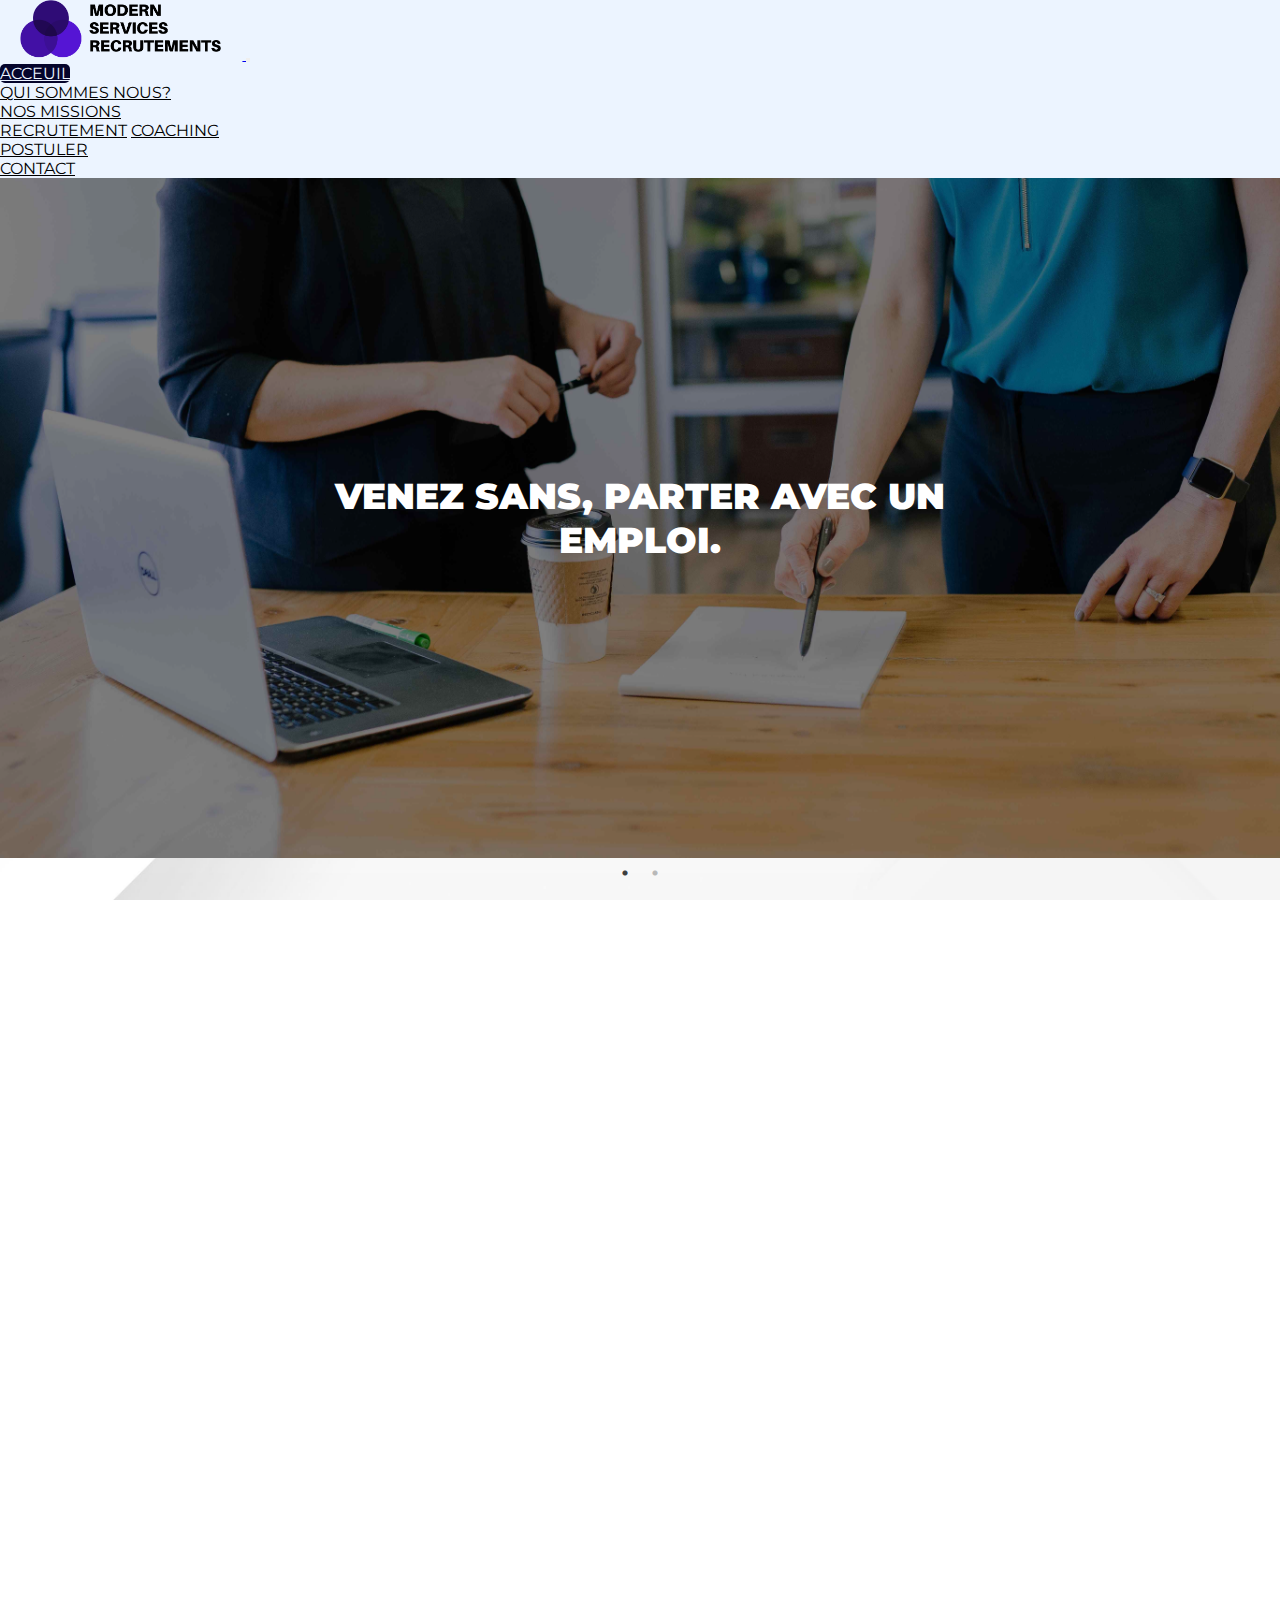
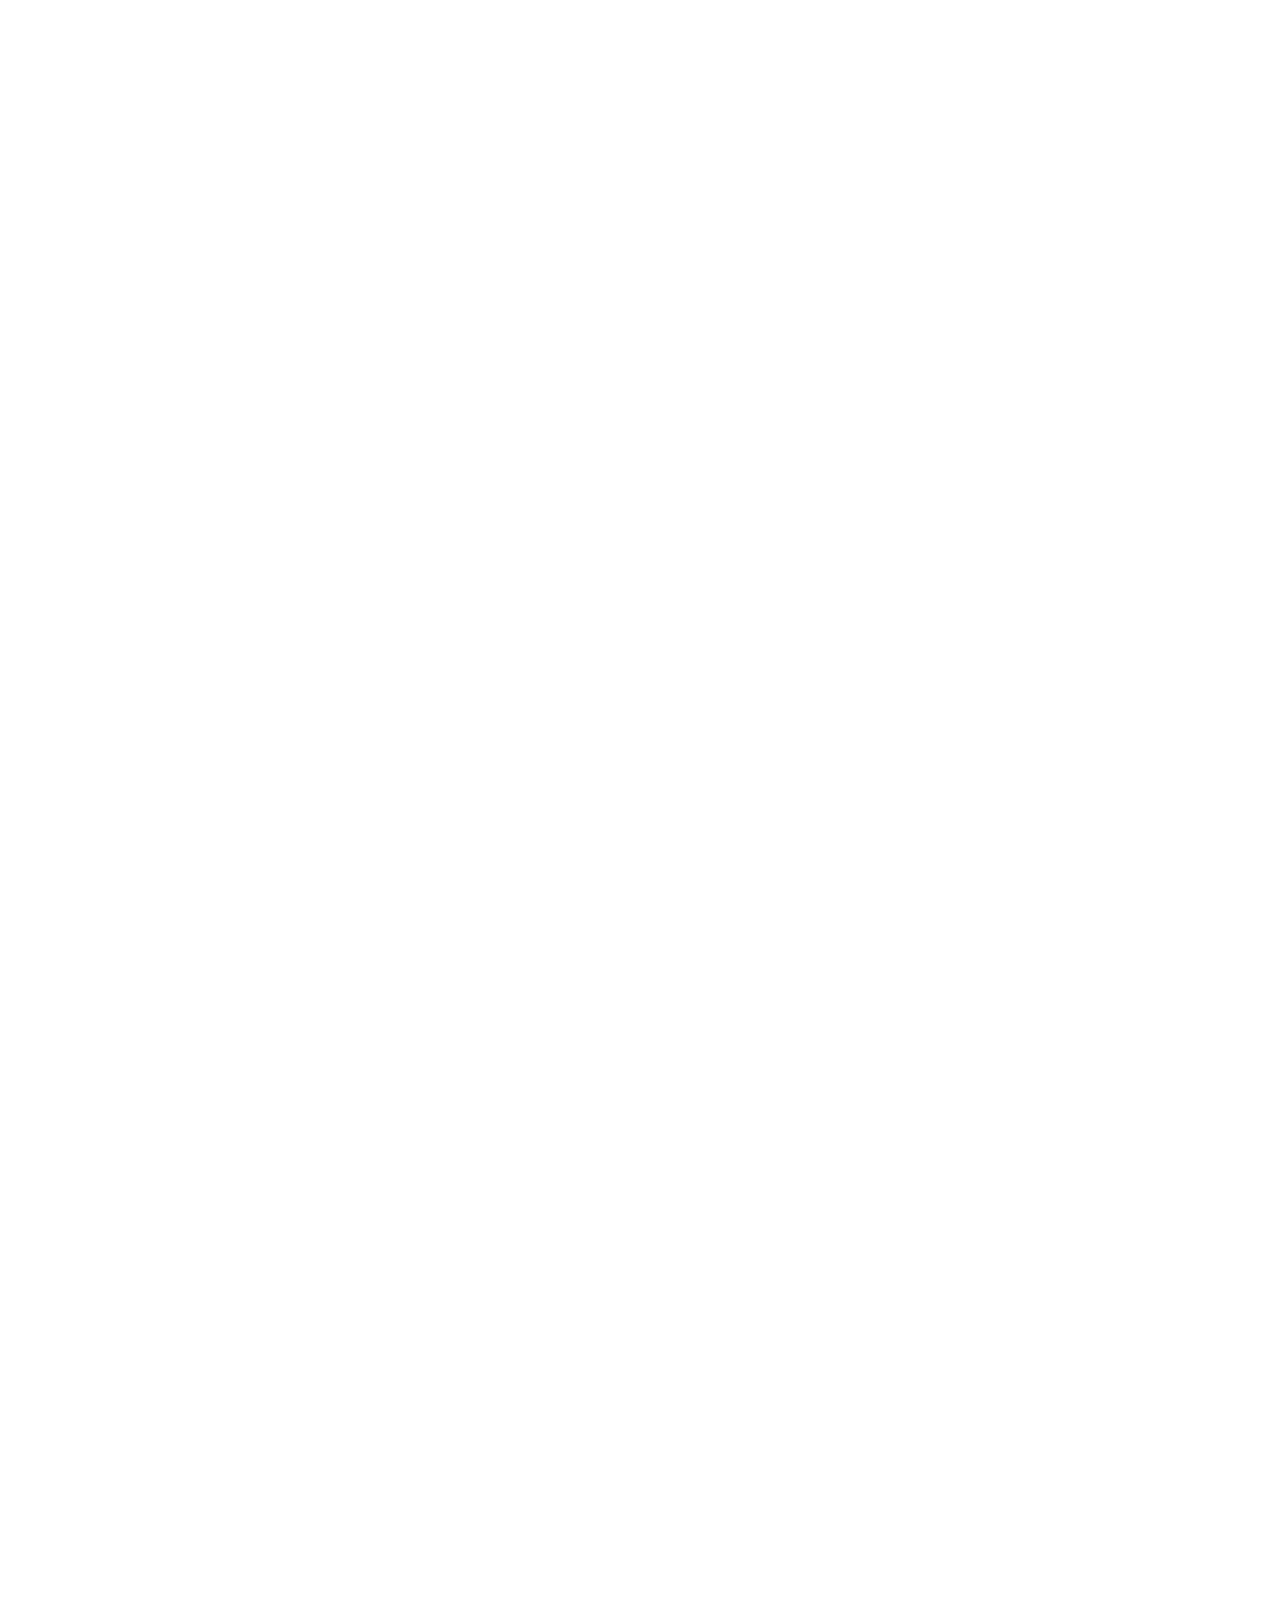
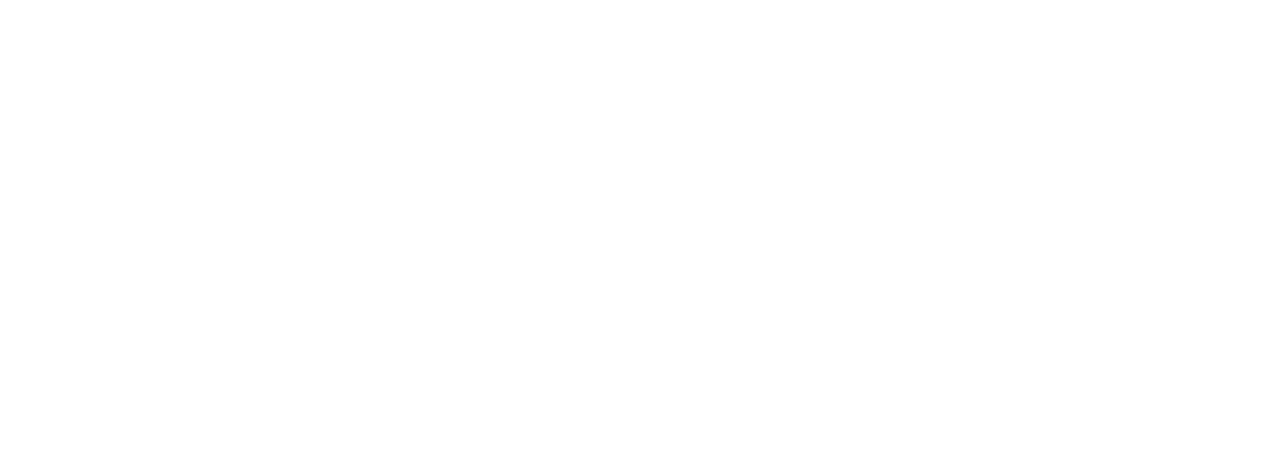
<file: index.html>
<!DOCTYPE html>
<html lang="en">

<head>
  <!-- Tab icon -->
  <link rel="icon" href="./Assets/Images/icon.png"> 
  <meta charset="UTF-8">
  <meta http-equiv="X-UA-Compatible" content="IE=edge">
  <meta name="viewport" content="width=device-width, initial-scale=1.0">
  <title>Acceuil</title>

  <!-- Style -->
  <link rel="stylesheet" href="./index.css">

  <!-- Google font  -->
  <link
    href="https://fonts.googleapis.com/css2?family=Montserrat:ital,wght@0,100;0,200;0,300;0,400;0,500;0,600;0,700;0,800;0,900;1,100;1,200;1,300;1,400;1,500;1,600;1,700;1,800;1,900&display=swap"
    rel="stylesheet">

  <!-- Bootstrap Library BEGIN -->
  <link rel="stylesheet" href="https://stackpath.bootstrapcdn.com/bootstrap/4.1.3/css/bootstrap.min.css"
    integrity="sha384-MCw98/SFnGE8fJT3GXwEOngsV7Zt27NXFoaoApmYm81iuXoPkFOJwJ8ERdknLPMO" crossorigin="anonymous">
  <script src="https://code.jquery.com/jquery-3.3.1.slim.min.js"
    integrity="sha384-q8i/X+965DzO0rT7abK41JStQIAqVgRVzpbzo5smXKp4YfRvH+8abtTE1Pi6jizo"
    crossorigin="anonymous"></script>
  <script src="https://cdnjs.cloudflare.com/ajax/libs/popper.js/1.14.3/umd/popper.min.js"
    integrity="sha384-ZMP7rVo3mIykV+2+9J3UJ46jBk0WLaUAdn689aCwoqbBJiSnjAK/l8WvCWPIPm49"
    crossorigin="anonymous"></script>
  <script src="https://stackpath.bootstrapcdn.com/bootstrap/4.1.3/js/bootstrap.min.js"
    integrity="sha384-ChfqqxuZUCnJSK3+MXmPNIyE6ZbWh2IMqE241rYiqJxyMiZ6OW/JmZQ5stwEULTy"
    crossorigin="anonymous"></script>
  <!-- Bootstrap Library END -->

  <!-- Font awesome icons Library BEGIN -->
  <link rel="stylesheet" href="./Libraries/font-awesome/css/font-awesome.min.css">
  <!-- Font awesome icons Library END -->

  <!-- jQuery -->
  <script src="./Libraries/jquery/jquery-3.6.0.min.js"></script>

  <!-- Slick (Carousel Slider Library) BEGIN -->
  <!-- Add the slick-theme.css if you want default styling -->
  <link rel="stylesheet" href="./Libraries/slick/slick.css">
  <link rel="stylesheet" href="./Libraries/slick/slick-theme.css">
  <script src="./Libraries/slick/slick.min.js"></script>
  <!-- Slick (Carousel Slider Library) END -->



</head>



<!-- Carousel slider images script BEGIN  -->
<script>
  // Carousel slide elements data, each slide has title, description & image.
  const carousel_data =
    [
      {
        "text": "Venez SANS, parter AVEC un emploi.",
        "image": "./Assets/Images/Slider-1.jpg"
      },
      {
        "text": "Notre rôle : vous conseiller, vous accompagner gratuitement",
        "image": "./Assets/Images/Slider-2.jpg"
      },

    ];

  $(document).ready(function () {
    // Insert elements into carousel div
    carousel_data.forEach((slide) => {
      // deconstruct each slide element properties
      const { text, image } = slide;
      // add slide element to carousel container
      // $(".carousel").append(`<div class="carousel-item"> <img src="${image}" alt="MSR"> </div>`);
      $(".carousel").append(`
       <div class="carousel-item" style="background-image: url(${image}); background-size: cover; background-position: center center; background-repeat: no-repeat; height: 100%; width: 100%;">
        <div class="transparent-black" style="background-color: rgba(0, 0, 0, 0.5);  width: 100%; height: 680px; display: flex; justify-content: center; align-items: center;">
        <div class="carousel-item-text" style="width: 60%; font-size: 36px; overflow:hidden; letter-spacing: 0px; font-weight: 900; color: white; text-transform: uppercase; padding: 33px; text-align: center;">
          ${text}
          </div>
        </div>
      </div>
       `);

    });


    // configure slick lib carousel https://kenwheeler.github.io/slick/#go-get-it
    $('.carousel').slick({
      initialSlide: 0, // index of the initial slide to show
      autoplay: true, //enable/disable automatique slide
      autoplaySpeed: 3000, // automatique slide each 3seconds
      dots: true, // show dots bellow carouses
      arrows: false, // show/hide left and right arrows
      infinite: true, // go back to first element on end of scroll
      speed: 1000, // scroll during 1second
      slidesToShow: 1, // show 1 slide element at the time
      slidesToScroll: 1, // scroll by  1
      centerMode: false, // shows part of next and previous slides
      mobileFirst: true, // Responsive settings use mobile first calculation
      adaptiveHeight: true, // animates when slide height changes
    });


  });


</script>
<!-- Carousel slider images script END  -->


<!-- Header nav hamburger script BEGIN  -->
<script>
  $(document).ready(function () {

  });
</script>
<!-- Header nav hamburger script END  -->


<body class="background-image">


  <!-- Bootstrap HEADER NAV with Responsive hamburger BEGIN -->
  <nav class="navbar navbar-expand-lg navbar-light bg-light shadow-sm p-3 mb-5 bg-white rounded justify-content-between"
    style="margin: 0 !important; padding: 0px !important; background-color: #ecf4ff !important;">
    <a class="navbar-brand" href="./index.html">
      <img class="navbar-brand d-inline-block align-top" src="./Assets/Images/Logo.png" alt="MSR Logo" height="60px"
        style="margin: 0 20px !important;">
    </a>

    <button class="navbar-toggler" type="button" data-toggle="collapse" data-target="#navbarSupportedContent"
      aria-controls="navbarSupportedContent" aria-expanded="false" aria-label="Toggle navigation">
      <span class="navbar-toggler-icon"></span>
    </button>

    <div class="collapse navbar-collapse justify-content-end margin-10" id="navbarSupportedContent">
      <ul class="navbar-nav">
        <li class="nav-item active">
          <a class="nav-link" href="./index.html" style="color: #ecf4ff !important;background-color: rgb(5, 5, 44) !important;border-radius: 5px !important;">Acceuil</a>
        </li>
        <li class="nav-item">
          <a class="nav-link" href="./About/About.html">Qui Sommes Nous?</a>
        </li>
        <li class="nav-item dropdown">
          <a class="nav-link dropdown-toggle" href="#" id="navbarDropdown" role="button" data-toggle="dropdown"
            aria-haspopup="true" aria-expanded="false">
            Nos Missions
          </a>
          <div class="dropdown-menu" aria-labelledby="navbarDropdown">
            <a class="dropdown-item nav-link" href="./Missions/Recrutement/Recrutement.html">Recrutement</a>
            <a class="dropdown-item nav-link" href="./Missions/Coaching/Coaching.html">Coaching</a>
          </div>
        </li>
        <li class="nav-item">
          <a class="nav-link" href="./Postuler/Postuler.html">Postuler</a>
        </li>
        <li class="nav-item">
          <a class="nav-link" href="./Contact/Contact.html">Contact</a>
        </li>
      </ul>
    </div>
  </nav>
  <!-- Bootstrap HEADER NAV with Responsive hamburger END -->



  <!-- BODY CONTENT BEGIN -->


  <!-- Carousel Slider BEGIN (items will be inserted with javascript) -->
  <div class="carousel">

  </div>
  <!-- Carousel Slider END -->



  <!-- ENGAGEMENTS -->
  <div class="engagement-zone">
    <h3 class="engagement-header">NOS ENGAGEMENTS</h3>
    <div class="engagement-boxes">
      <div class="engagement-card">
        <img class="engagement-image" src="./Assets/Images/Engagement.png">
        <h4 class="engagement-card-header">Sympa</h4>
        <p>Une équipe sincère qui parle avec son coeur</p>
      </div>
      <div class="engagement-card">
        <img class="engagement-image" src="./Assets/Images/Engagement.png">
        <h4 class="engagement-card-header">Simple</h4>
        <p>Une prestation lisible où on ne cache rien</p>
      </div>
      <div class="engagement-card">
        <img class="engagement-image" src="./Assets/Images/Engagement.png">
        <h4 class="engagement-card-header">Sérieux</h4>
        <p>On dit ce qu'on fait et on fait ce qu'on dit</p>
      </div>
      <div class="engagement-card">
        <img class="engagement-image" src="./Assets/Images/Engagement.png">
        <h4 class="engagement-card-header">Spécialisé</h4>
        <p>On ne recrute que les profils dont nous pouvons juger l'expertise</p>
      </div>
    </div>
  </div>
  <!-- ENGAGEMENTS -->



  <!-- RECRUTEMENTS DIV BEGIN -->
  <div class="rec-container">
    <img class="rec-image" src="./Assets/Images/candidate-01.png">
    <div class="rec-header-text-btn">
      <h2 class="rec-header">RECRUTEMENT COMPLET</h2>
      <hr width="50%">
      <p class="rec-text">Lors d’un recrutement complet, TT Services prend en charge la totalité du processus de
        recrutement pour votre compte, en lien constant avec vous. L’employeur nous confie une mission que nous menons
        de la prise d’informations sur le poste à la proposition de candidats adaptés à rencontrer.</p>
      <br>
      <br>
      <div class="rec-btn" href="./Missions/Recrutement/Recrutement.html">En savoir plus</div>
    </div>
  </div>
  <!-- RECRUTEMENTS DIV END -->




  <!-- QUESTION CARDS BEGIN -->
  <div class="question-container">
    <div class="question-card">
      <div class="question">
        <p class="question-header"> Envie d'en savoir plus ? </p>
        <p class="question-text"> Découvrez le<span style="color: #2B6ABC;"><strong> cœur de métier </strong></span>de
          notre agence </p>
      </div>
      <div class="question-button">
        <a class="button" href="./About/About.html">Présentation</a>
      </div>
    </div>
    <div class="question-card">
      <div class="question">
        <p class="question-header"> Vous cherchez un emploi ? </p>
        <p class="question-text"> Vous pouvez <span style="color: #2B6ABC;"> <strong> déposer en ligne</strong></span>
          votre candidature </p>
      </div>
      <div class="question-button">
        <a class="button" href="./Postuler/Postuler.html">Espace candidats</a>
      </div>
    </div>
    <div class="question-card">
      <div class="question">
        <p class="question-header"> Vous cherchez un renfort ?</p>
        <p class="question-text"> <span style="color: #2B6ABC;"> <strong> Prenons contact </strong></span>pour trouver
          votre solution RH</p>
      </div>
      <div class="question-button">
        <a class="button" href="./Contact/Contact.html">Espace entreprises</a>
      </div>
    </div>
  </div>
  <!-- QUESTIONS CARDS END -->



  <!-- CONTACT BEGIN -->
  <div class="contact-zone">
    <div class="contact-text">
      <h2>Si vous avez besoin de plus d'informations n'hésitez pas à nous contacter !</h2>
      <br>
      <br>
      <a class="contact-btn" href="./Contact/Contact.html">Contactez-nous</a>
    </div>
  </div>

  <!-- CONTACT END -->

  <!-- BODY CONTENT END -->




  <!-- FOOTER BEGIN -->
  <footer class="footer-container">
    <div class="footer-top">
      <div class="footer-left">
        <h3 class="footer-top-block-title">MODERN SERVICES RECRUTEMENTS</h3>
        <p>
          La societé Modern Services Recrutements spécialisé en ressources humaines et conseil de gestion implanté à
          Casablanca et crée en 2017.
        </p>
      </div>
      <div class="footer-right">
        <h3 class="footer-top-block-title">NOUS TROUVER</h3>
        <p>
          97 Rue Araar Etg 3 Mers Sultan <br>
          Casablanca <br>
          MAROC
        </p>
      </div>
      <div class="footer-right">
        <h3 class="footer-top-block-title">LIENS UTILES</h3>
        <ul class="footer-list">
          <li class="footer-item">
            <a class="footer-item-link" href="./index.html">Acceuil</a>
          </li>
          <li class="footer-item">
            <a class="footer-item-link" href="./About/About.html">Qui Sommes Nous?</a>
          </li>
          <li class="footer-item">
            <a class="footer-item-link" href="./Postuler/Postuler.html">Postuler</a>
          </li>
          <li class="footer-item">
            <a class="footer-item-link" href="./Contact/Contact.html">Contact</a>
          </li>
        </ul>
      </div>
    </div>

    <div class="footer-bottom">
      <b> MODERN SERVICES RECRUTEMENTS </b> © 2021 All rights reserved.
    </div>
  </footer>
  <!-- FOOTER END -->

</body>

</html>
</file>
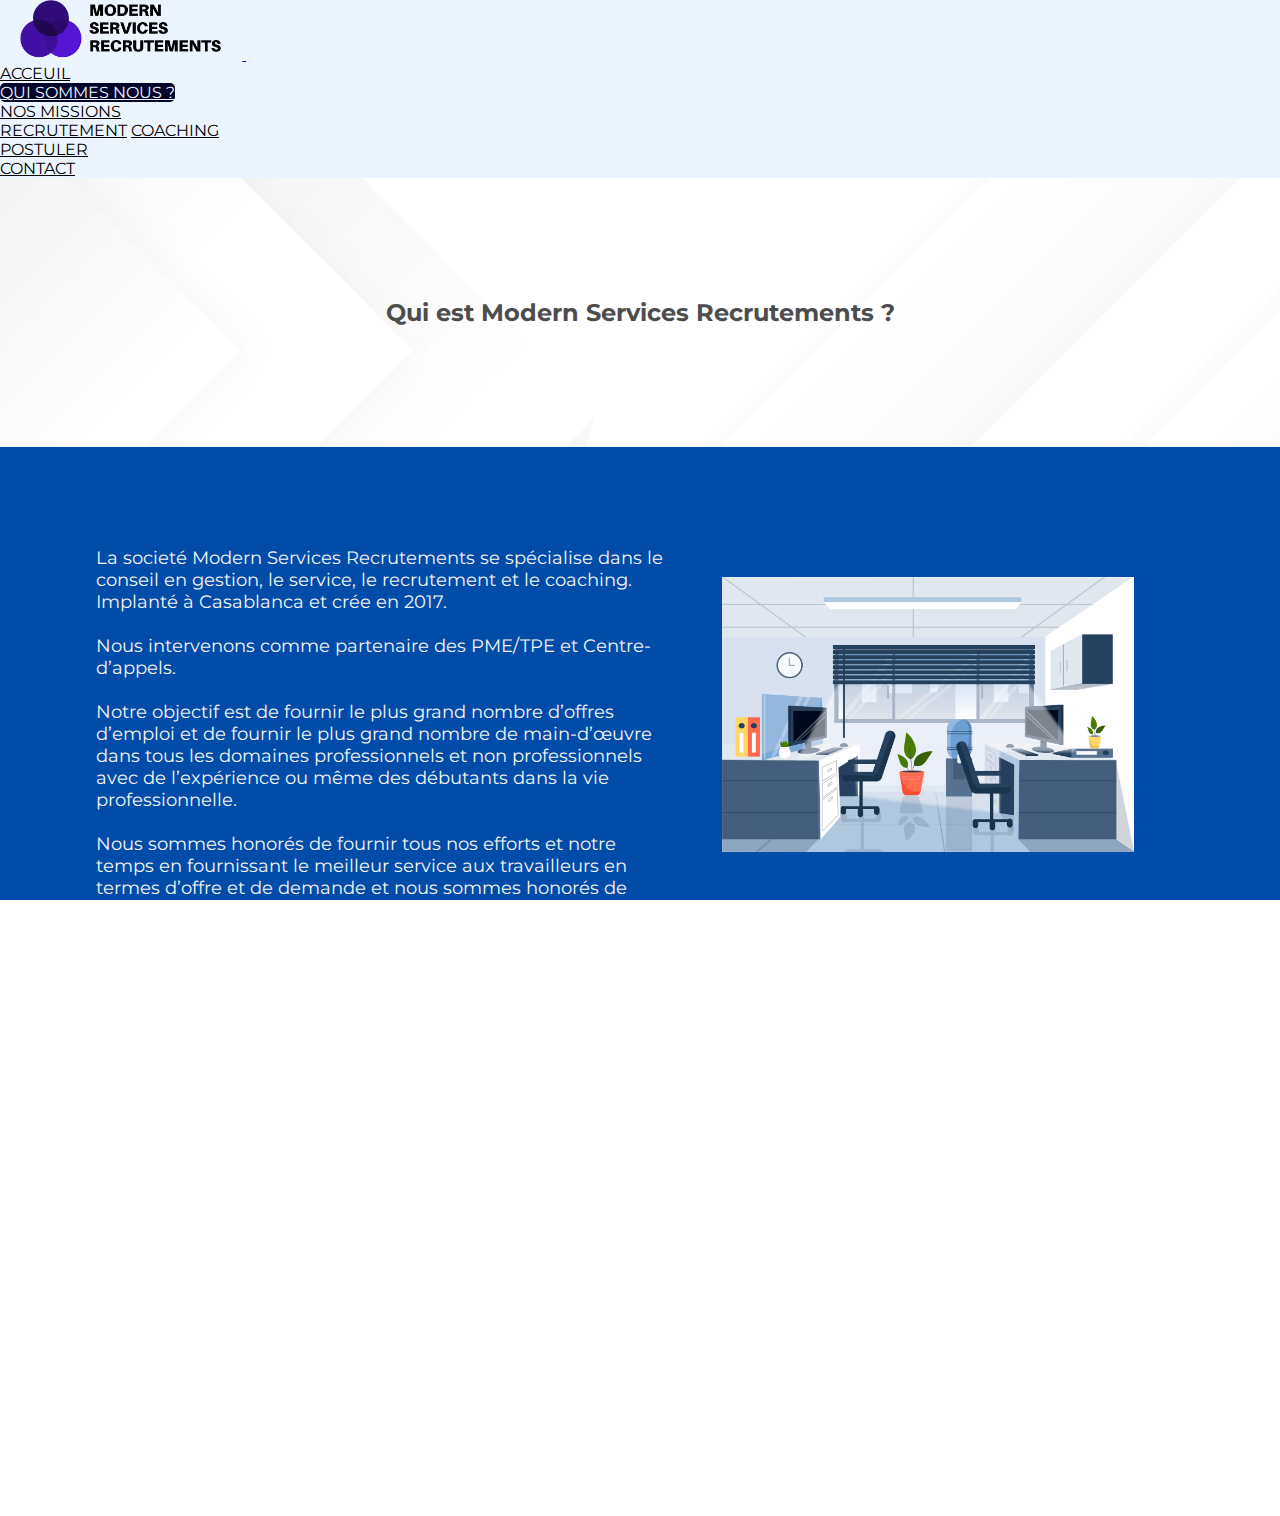
<file: About/About.html>
<!DOCTYPE html>
<html lang="en">

<head>
  <!-- Tab icon -->
  <link rel="icon" href="./../Assets/Images/icon.png"> 
  <meta charset="UTF-8">
  <meta http-equiv="X-UA-Compatible" content="IE=edge">
  <meta name="viewport" content="width=device-width, initial-scale=1.0">
  <title>Qui Sommes Nous?</title>

  <!-- Style -->
  <link rel="stylesheet" href="./About.css">

  <!-- Google font  -->
  <link
    href="https://fonts.googleapis.com/css2?family=Montserrat:ital,wght@0,100;0,200;0,300;0,400;0,500;0,600;0,700;0,800;0,900;1,100;1,200;1,300;1,400;1,500;1,600;1,700;1,800;1,900&display=swap"
    rel="stylesheet">

  <!-- Font awesome icons Library BEGIN -->
  <link rel="stylesheet" href="./../Libraries/font-awesome/css/font-awesome.min.css">
  <!-- Font awesome icons Library END -->

  <!-- Bootstrap Library BEGIN -->
  <link rel="stylesheet" href="https://stackpath.bootstrapcdn.com/bootstrap/4.1.3/css/bootstrap.min.css"
    integrity="sha384-MCw98/SFnGE8fJT3GXwEOngsV7Zt27NXFoaoApmYm81iuXoPkFOJwJ8ERdknLPMO" crossorigin="anonymous">
  <script src="https://code.jquery.com/jquery-3.3.1.slim.min.js"
    integrity="sha384-q8i/X+965DzO0rT7abK41JStQIAqVgRVzpbzo5smXKp4YfRvH+8abtTE1Pi6jizo"
    crossorigin="anonymous"></script>
  <script src="https://cdnjs.cloudflare.com/ajax/libs/popper.js/1.14.3/umd/popper.min.js"
    integrity="sha384-ZMP7rVo3mIykV+2+9J3UJ46jBk0WLaUAdn689aCwoqbBJiSnjAK/l8WvCWPIPm49"
    crossorigin="anonymous"></script>
  <script src="https://stackpath.bootstrapcdn.com/bootstrap/4.1.3/js/bootstrap.min.js"
    integrity="sha384-ChfqqxuZUCnJSK3+MXmPNIyE6ZbWh2IMqE241rYiqJxyMiZ6OW/JmZQ5stwEULTy"
    crossorigin="anonymous"></script>
  <!-- Bootstrap Library END -->

  <!-- jQuery -->
  <script src="./../Libraries/jquery/jquery-3.6.0.min.js"></script>

</head>

<body class="background-image">


  <!-- Bootstrap HEADER NAV with Responsive hamburger BEGIN -->
  <nav class="navbar navbar-expand-lg navbar-light bg-light shadow-sm p-3 mb-5 bg-white rounded justify-content-between"
    style="margin: 0 !important; padding: 0px !important; background-color: #ecf4ff !important;">
    <a class="navbar-brand" href="./../index.html">
      <img class="navbar-brand d-inline-block align-top" src="./../Assets/Images/Logo.png" alt="MSR Logo" height="60px"
        style="margin: 0 20px !important;">
    </a>

    <button class="navbar-toggler" type="button" data-toggle="collapse" data-target="#navbarSupportedContent"
      aria-controls="navbarSupportedContent" aria-expanded="false" aria-label="Toggle navigation">
      <span class="navbar-toggler-icon"></span>
    </button>

    <div class="collapse navbar-collapse justify-content-end" id="navbarSupportedContent">
      <ul class="navbar-nav">
        <li class="nav-item">
          <a class="nav-link" href="./../index.html">Acceuil</a>
        </li>
        <li class="nav-item active">
          <a class="nav-link" href="./About.html" style="color: #ecf4ff !important;background-color: rgb(5, 5, 44) !important;border-radius: 5px !important;">Qui Sommes Nous ?</a>
        </li>
        <li class="nav-item dropdown">
          <a class="nav-link dropdown-toggle" href="#" id="navbarDropdown" role="button" data-toggle="dropdown"
            aria-haspopup="true" aria-expanded="false">
            Nos Missions
          </a>
          <div class="dropdown-menu" aria-labelledby="navbarDropdown">
            <a class="dropdown-item nav-link" href="./../Missions/Recrutement/Recrutement.html">Recrutement</a>
            <a class="dropdown-item nav-link" href="./../Missions/Coaching/Coaching.html">Coaching</a>
          </div>
        </li>
        <li class="nav-item">
          <a class="nav-link" href="./../Postuler/Postuler.html">Postuler</a>
        </li>
        <li class="nav-item">
          <a class="nav-link" href="./../Contact/Contact.html">Contact</a>
        </li>
      </ul>
    </div>
  </nav>
  <!-- Bootstrap HEADER NAV with Responsive hamburger END -->






  <!-- BODY CONTENTS BEGIN -->

  <div class="about-header">
    <h2>Qui est Modern Services Recrutements ?</h2>
  </div>

  <div class="about-blue-zone">


    <div class="about-blue-zone-text">
      <p class="about-paragraphe">
        La societé Modern Services Recrutements se spécialise dans le conseil en gestion, le service, le recrutement et
        le coaching. Implanté à Casablanca et crée en 2017. <br>
        <br>
        Nous intervenons comme partenaire des PME/TPE et Centre-d’appels. <br>
        <br>
        Notre objectif est de fournir le plus grand nombre d’offres d’emploi et de fournir le plus grand nombre de
        main-d’œuvre dans tous les domaines professionnels et non professionnels avec de l’expérience ou même des
        débutants dans la vie professionnelle. <br>
        <br>
        Nous sommes honorés de fournir tous nos efforts et notre temps en fournissant le meilleur service aux
        travailleurs en termes d’offre et de demande et nous sommes honorés de recevoir vos demandes et questions. <br>
      </p>
      <div class="about-buttons">

        <div>
          <a class="button-contact" href="./../Contact/Contact.html">Contactez Nous</a>
        </div>

        <div>
          <a class="button-postuler" href="./../Postuler/Postuler.html">Postuler</a>
        </div>

      </div>
    </div>

    <div class="about-blue-zone-image">
      <img class="about-image" src="./../Assets/Images/About.png">
    </div>



  </div>


  <!-- BODY CONTENTS END -->





  <!-- FOOTER BEGIN -->
  <footer class="footer-container">
    <div class="footer-top">
      <div class="footer-left">
        <h3 class="footer-top-block-title">MODERN SERVICES RECRUTEMENTS</h3>
        <p>
          La societé Modern Services Recrutements spécialisé en ressources humaines et conseil de gestion implanté à
          Casablanca et crée en 2017.
        </p>
      </div>
      <div class="footer-right">
        <h3 class="footer-top-block-title">NOUS TROUVER</h3>
        <p>
          97 Rue Araar Etg 3 Mers Sultan <br>
          Casablanca <br>
          MAROC
        </p>
      </div>
      <div class="footer-right">
        <h3 class="footer-top-block-title">LIENS UTILES</h3>
        <ul class="footer-list">
          <li class="footer-item">
            <a class="footer-item-link" href="./../index.html">Acceuil</a>
          </li>
          <li class="footer-item">
            <a class="footer-item-link" href="./About.html">Qui Sommes Nous?</a>
          </li>
          <li class="footer-item">
            <a class="footer-item-link" href="./../Postuler/Postuler.html">Postuler</a>
          </li>
          <li class="footer-item">
            <a class="footer-item-link" href="./../Contact/Contact.html">Contact</a>
          </li>
        </ul>
      </div>
    </div>

    <div class="footer-bottom">
      <b> MODERN SERVICES RECRUTEMENTS </b> © 2021 All rights reserved.
    </div>
  </footer>
  <!-- FOOTER END -->

</body>

</html>
</file>
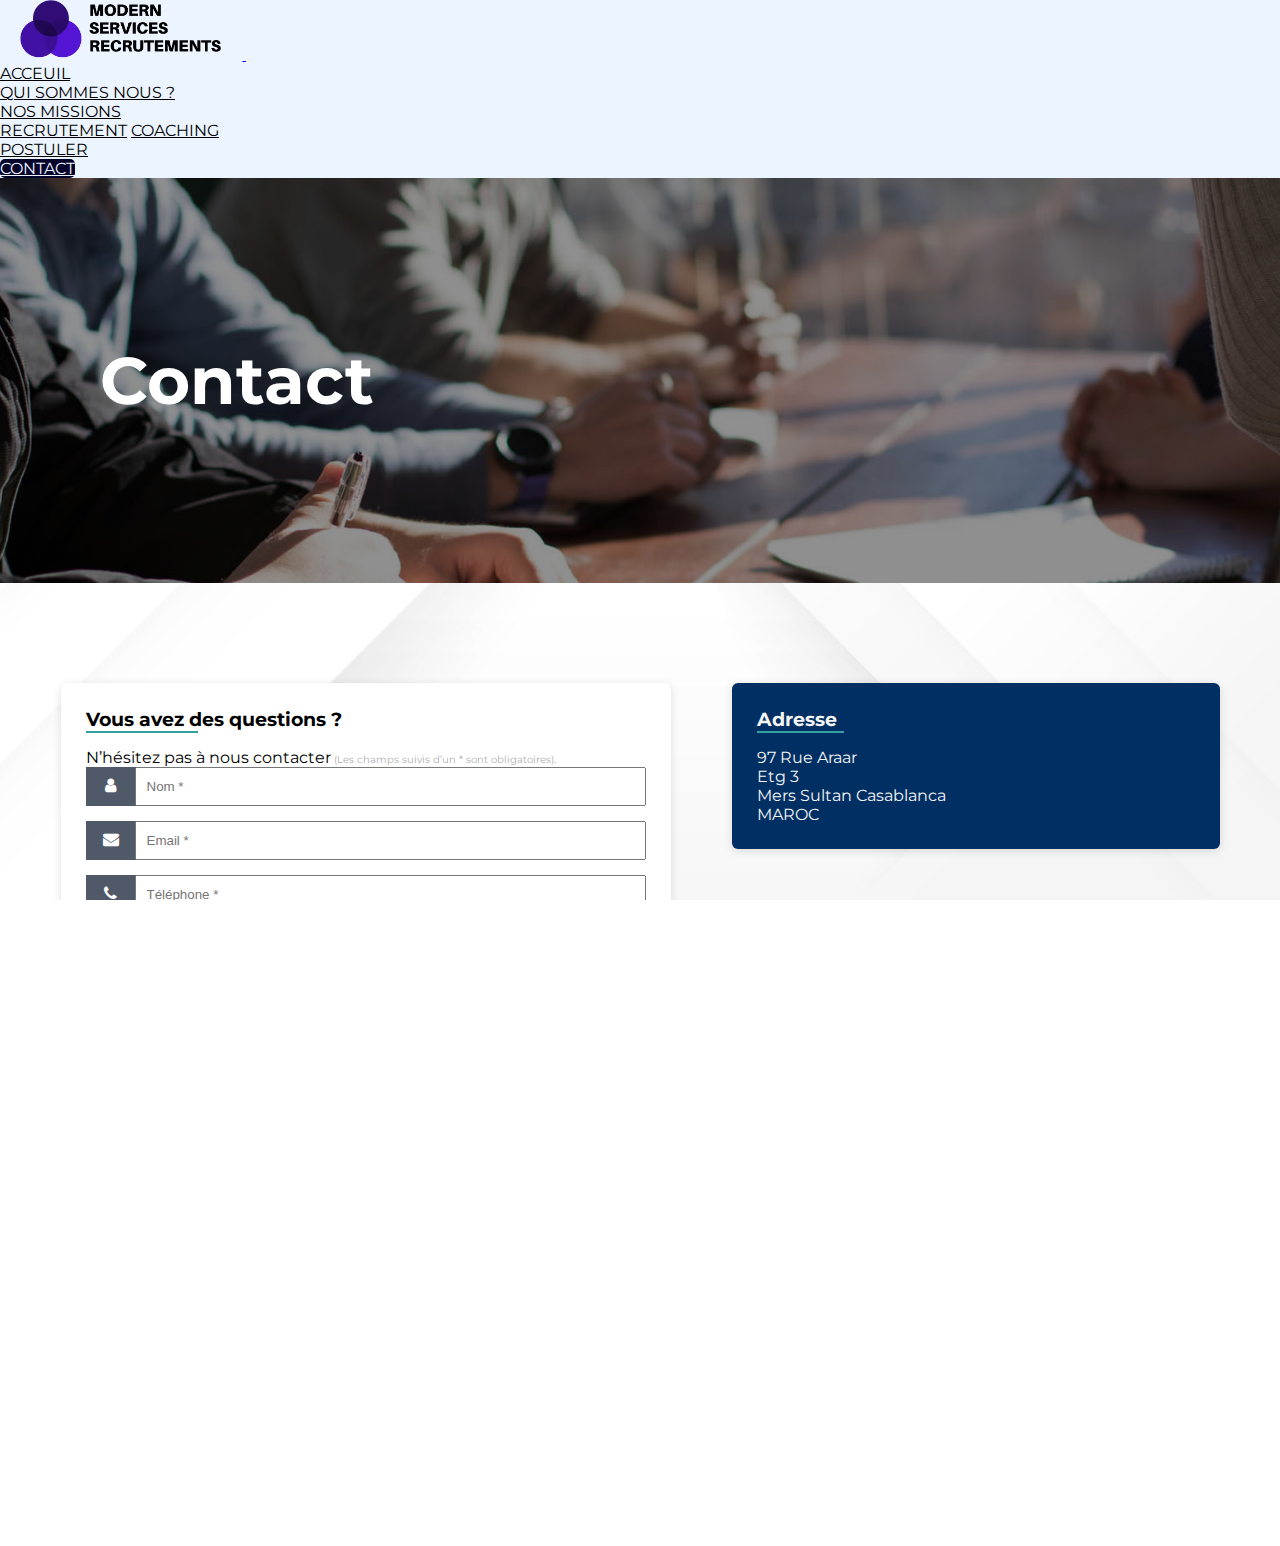
<file: Contact/Contact.html>
<!DOCTYPE html>
<html lang="en">

<head>
  <!-- Tab icon -->
  <link rel="icon" href="./../Assets/Images/icon.png"> 
  <meta charset="UTF-8">
  <meta http-equiv="X-UA-Compatible" content="IE=edge">
  <meta name="viewport" content="width=device-width, initial-scale=1.0">
  <title>Contact</title>

  <!-- Style -->
  <link rel="stylesheet" href="./Contact.css">

  <!-- Google font  -->
  <link
    href="https://fonts.googleapis.com/css2?family=Montserrat:ital,wght@0,100;0,200;0,300;0,400;0,500;0,600;0,700;0,800;0,900;1,100;1,200;1,300;1,400;1,500;1,600;1,700;1,800;1,900&display=swap"
    rel="stylesheet">


  <!-- Bootstrap Library BEGIN -->
  <link rel="stylesheet" href="https://stackpath.bootstrapcdn.com/bootstrap/4.1.3/css/bootstrap.min.css"
    integrity="sha384-MCw98/SFnGE8fJT3GXwEOngsV7Zt27NXFoaoApmYm81iuXoPkFOJwJ8ERdknLPMO" crossorigin="anonymous">
  <script src="https://code.jquery.com/jquery-3.3.1.slim.min.js"
    integrity="sha384-q8i/X+965DzO0rT7abK41JStQIAqVgRVzpbzo5smXKp4YfRvH+8abtTE1Pi6jizo"
    crossorigin="anonymous"></script>
  <script src="https://cdnjs.cloudflare.com/ajax/libs/popper.js/1.14.3/umd/popper.min.js"
    integrity="sha384-ZMP7rVo3mIykV+2+9J3UJ46jBk0WLaUAdn689aCwoqbBJiSnjAK/l8WvCWPIPm49"
    crossorigin="anonymous"></script>
  <script src="https://stackpath.bootstrapcdn.com/bootstrap/4.1.3/js/bootstrap.min.js"
    integrity="sha384-ChfqqxuZUCnJSK3+MXmPNIyE6ZbWh2IMqE241rYiqJxyMiZ6OW/JmZQ5stwEULTy"
    crossorigin="anonymous"></script>
  <!-- Bootstrap Library END -->
  
  <!-- Font awesome icons Library BEGIN -->
  <link rel="stylesheet" href="./../Libraries/font-awesome/css/font-awesome.min.css">
  <!-- Font awesome icons Library END -->

  <!-- jQuery -->
  <script src="./../Libraries/jquery/jquery-3.6.0.min.js"></script>



</head>

<body class="background-image">

  <!-- Bootstrap HEADER NAV with Responsive hamburger BEGIN -->
  <nav class="navbar navbar-expand-lg navbar-light bg-light shadow-sm p-3 mb-5 bg-white rounded justify-content-between"
    style="margin: 0 !important; padding: 0px !important; background-color: #ecf4ff !important;">
    <a class="navbar-brand" href="./../index.html">
      <img class="navbar-brand d-inline-block align-top" src="./../Assets/Images/Logo.png" alt="MSR Logo" height="60px"
        style="margin: 0 20px !important;">
    </a>

    <button class="navbar-toggler" type="button" data-toggle="collapse" data-target="#navbarSupportedContent"
      aria-controls="navbarSupportedContent" aria-expanded="false" aria-label="Toggle navigation">
      <span class="navbar-toggler-icon"></span>
    </button>

    <div class="collapse navbar-collapse justify-content-end" id="navbarSupportedContent">
      <ul class="navbar-nav">
        <li class="nav-item">
          <a class="nav-link" href="./../index.html">Acceuil</a>
        </li>
        <li class="nav-item">
          <a class="nav-link" href="./../About/About.html">Qui Sommes Nous ?</a>
        </li>
        <li class="nav-item dropdown">
          <a class="nav-link dropdown-toggle" href="#" id="navbarDropdown" role="button" data-toggle="dropdown"
            aria-haspopup="true" aria-expanded="false">
            Nos Missions
          </a>
          <div class="dropdown-menu" aria-labelledby="navbarDropdown">
            <a class="dropdown-item nav-link" href="./../Missions/Recrutement/Recrutement.html">Recrutement</a>
            <a class="dropdown-item nav-link" href="./../Missions/Coaching/Coaching.html">Coaching</a>
          </div>
        </li>
        <li class="nav-item">
          <a class="nav-link" href="./../Postuler/Postuler.html">Postuler</a>
        </li>
        <li class="nav-item active">
          <a class="nav-link" href="./Contact.html" style="color: #ecf4ff !important;background-color: rgb(5, 5, 44) !important;border-radius: 5px !important;">Contact</a>
        </li>
      </ul>
    </div>
  </nav>
  <!-- Bootstrap HEADER NAV with Responsive hamburger END -->



  <div class="contact-image">
    <h1 class="contact-header-text">Contact</h1>
  </div>




  <div class="container">

    <div class="contact-us">
      <h3>Vous avez des questions ?</h3>
      <div class="divider"></div>
      <p>N’hésitez pas à nous contacter<small> (Les champs suivis d’un * sont obligatoires).</small></p>

      <form  action="https://formspree.io/f/mzbyrjgg" method="POST" class="contact-us-form">

        <div class="input-container">
          <i class="fa fa-user icon"></i>
          <input class="input-field" type="text" placeholder="Nom *" name="nom" required>
        </div>


        <div class="input-container">
          <i class="fa fa-envelope icon"></i>
          <input class="input-field" type="email" placeholder="Email *" name="_replyto" required>
        </div>

        <div class="input-container">
          <i class="fa fa-phone icon"></i>
          <input class="input-field" type="tel" placeholder="Téléphone *" name="telephone" required>
        </div>

        <div class="input-container">
          <i class="fa fa-file-text icon"></i>
          <!-- <input class="input-field" type="text" placeholder="Message*" name="message"> -->
          <textarea class="input-field" name="message" cols="30" rows="3" placeholder="Message *" data-required="true"
            aria-required="true"></textarea>

        </div>


        <button type="submit" class="btn">ENVOYER LE MESSAGE</button>
      </form>

    </div>

    <div class="adresse-container">
      <h3>Adresse</h3>
      <div class="divider"></div>
      <p>97 Rue Araar<br> Etg 3<br> Mers Sultan Casablanca<br> MAROC</p>
    </div>


  </div>
  </div>


  <!-- FOOTER BEGIN -->
  <footer class="footer-container">
    <div class="footer-top">
      <div class="footer-left">
        <h3 class="footer-top-block-title">MODERN SERVICES RECRUTEMENTS</h3>
        <p>
          La societé Modern Services Recrutements spécialisé en ressources humaines et conseil de gestion implanté à
          Casablanca et crée en 2017.
        </p>
      </div>
      <div class="footer-right">
        <h3 class="footer-top-block-title">NOUS TROUVER</h3>
        <p>
          97 Rue Araar Etg 3 Mers Sultan <br>
          Casablanca <br>
          MAROC
        </p>
      </div>
      <div class="footer-right">
        <h3 class="footer-top-block-title">LIENS UTILES</h3>
        <ul class="footer-list">
          <li class="footer-item">
            <a class="footer-item-link" href="./../index.html">Acceuil</a>
          </li>
          <li class="footer-item">
            <a class="footer-item-link" href="./../About/About.html">Qui Sommes Nous?</a>
          </li>
          <li class="footer-item">
            <a class="footer-item-link" href="./../Postuler/Postuler.html">Postuler</a>
          </li>
          <li class="footer-item">
            <a class="footer-item-link" href="./Contact.html">Contact</a>
          </li>
        </ul>
      </div>
    </div>

    <div class="footer-bottom">
      <b> MODERN SERVICES RECRUTEMENTS </b> © 2021 All rights reserved.
    </div>
  </footer>
  <!-- FOOTER END -->

</body>

</html>
</file>
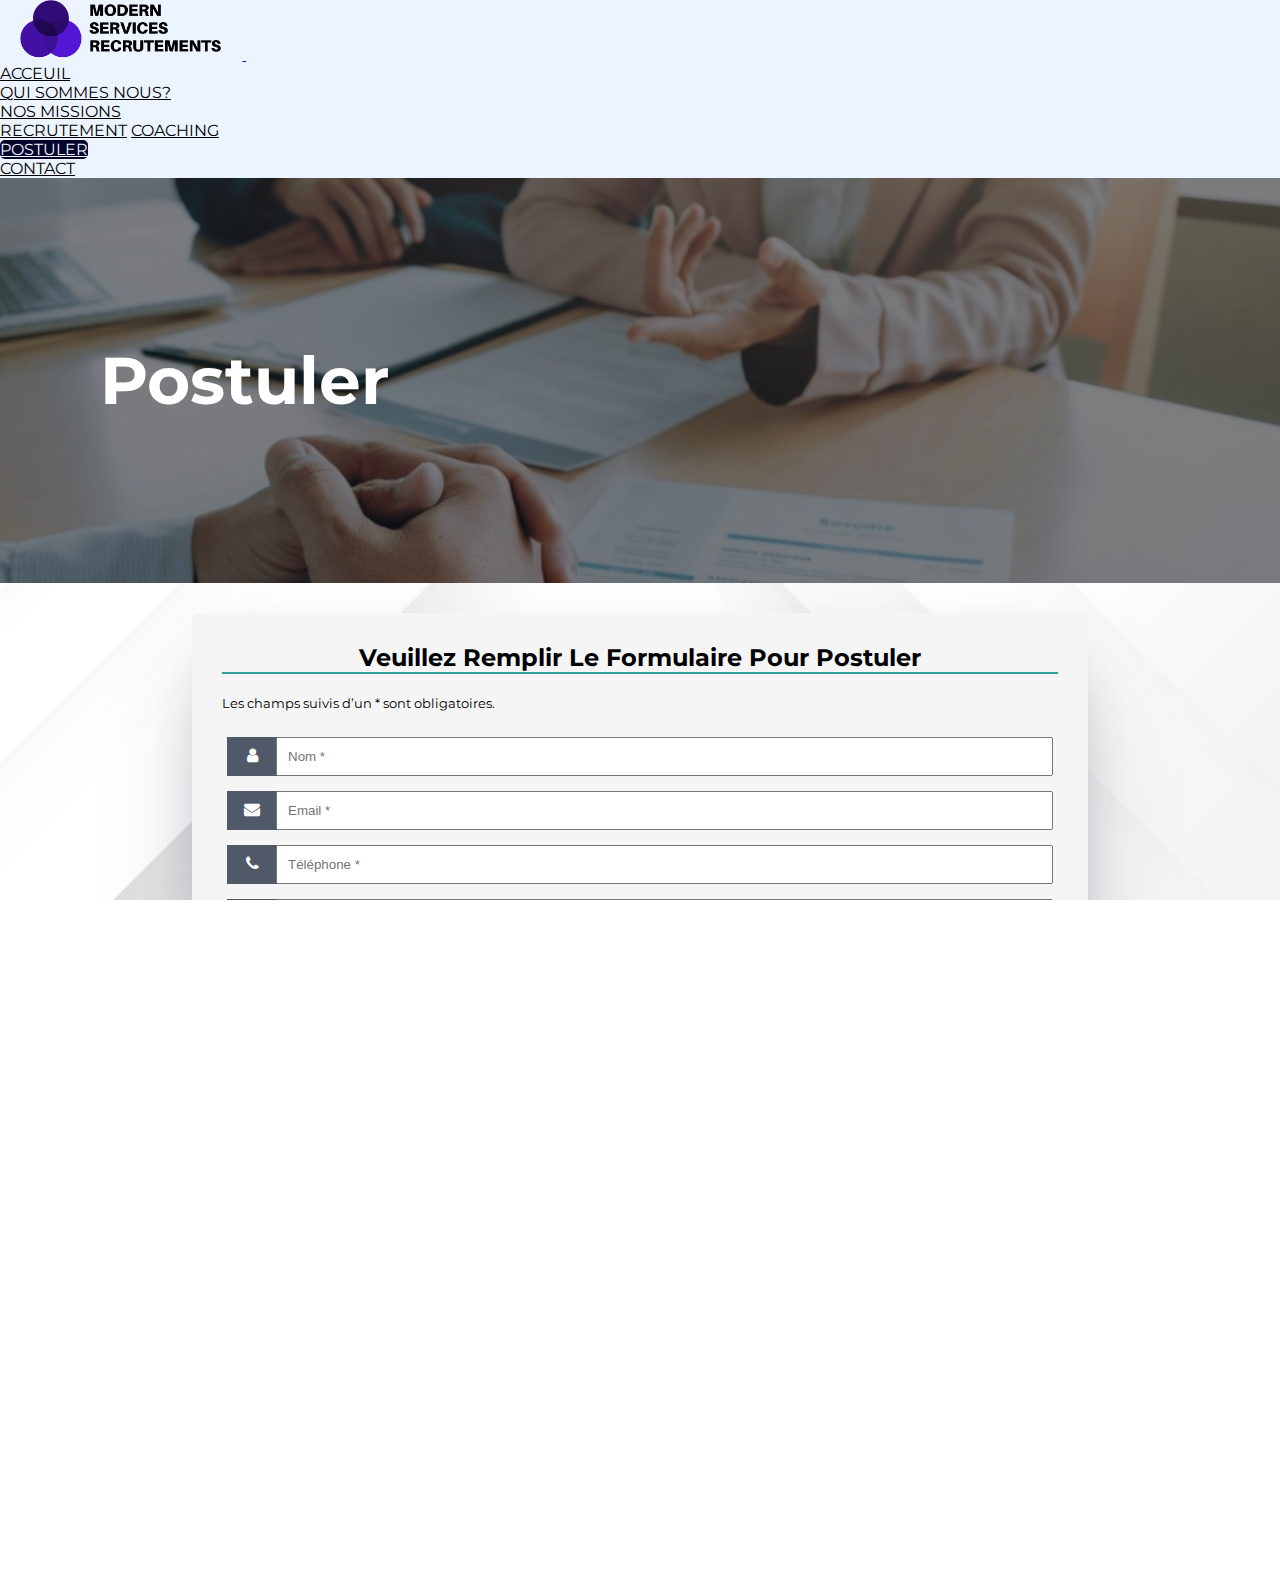
<file: Postuler/Postuler.html>
<!DOCTYPE html>
<html lang="en">

<head>
  <!-- Tab icon -->
  <link rel="icon" href="./../Assets/Images/icon.png"> 
  <meta charset="UTF-8">
  <meta http-equiv="X-UA-Compatible" content="IE=edge">
  <meta name="viewport" content="width=device-width, initial-scale=1.0">
  <title>Postuler</title>

  <!-- Style -->
  <link rel="stylesheet" href="./Postuler.css">

  <!-- Google font  -->
  <link
    href="https://fonts.googleapis.com/css2?family=Montserrat:ital,wght@0,100;0,200;0,300;0,400;0,500;0,600;0,700;0,800;0,900;1,100;1,200;1,300;1,400;1,500;1,600;1,700;1,800;1,900&display=swap"
    rel="stylesheet">

  <!-- Bootstrap Library BEGIN -->
  <link rel="stylesheet" href="https://stackpath.bootstrapcdn.com/bootstrap/4.1.3/css/bootstrap.min.css"
    integrity="sha384-MCw98/SFnGE8fJT3GXwEOngsV7Zt27NXFoaoApmYm81iuXoPkFOJwJ8ERdknLPMO" crossorigin="anonymous">
  <script src="https://code.jquery.com/jquery-3.3.1.slim.min.js"
    integrity="sha384-q8i/X+965DzO0rT7abK41JStQIAqVgRVzpbzo5smXKp4YfRvH+8abtTE1Pi6jizo"
    crossorigin="anonymous"></script>
  <script src="https://cdnjs.cloudflare.com/ajax/libs/popper.js/1.14.3/umd/popper.min.js"
    integrity="sha384-ZMP7rVo3mIykV+2+9J3UJ46jBk0WLaUAdn689aCwoqbBJiSnjAK/l8WvCWPIPm49"
    crossorigin="anonymous"></script>
  <script src="https://stackpath.bootstrapcdn.com/bootstrap/4.1.3/js/bootstrap.min.js"
    integrity="sha384-ChfqqxuZUCnJSK3+MXmPNIyE6ZbWh2IMqE241rYiqJxyMiZ6OW/JmZQ5stwEULTy"
    crossorigin="anonymous"></script>
  <!-- Bootstrap Library END -->

  <!-- Font awesome icons Library BEGIN -->
  <link rel="stylesheet" href="./../Libraries/font-awesome/css/font-awesome.min.css">
  <!-- Font awesome icons Library END -->

  <!-- jQuery -->
  <script src="./../Libraries/jquery/jquery-3.6.0.min.js"></script>

</head>

<body class="background-image">


  <!-- Bootstrap HEADER NAV with Responsive hamburger BEGIN -->
  <nav class="navbar navbar-expand-lg navbar-light bg-light shadow-sm p-3 mb-5 bg-white rounded justify-content-between"
    style="margin: 0 !important; padding: 0px !important; background-color: #ecf4ff !important;">
    <a class="navbar-brand" href="./../index.html">
      <img class="navbar-brand d-inline-block align-top" src="./../Assets/Images/Logo.png" alt="MSR Logo" height="60px"
        style="margin: 0 20px !important;">
    </a>

    <button class="navbar-toggler" type="button" data-toggle="collapse" data-target="#navbarSupportedContent"
      aria-controls="navbarSupportedContent" aria-expanded="false" aria-label="Toggle navigation">
      <span class="navbar-toggler-icon"></span>
    </button>

    <div class="collapse navbar-collapse justify-content-end" id="navbarSupportedContent">
      <ul class="navbar-nav">
        <li class="nav-item">
          <a class="nav-link" href="./../index.html">Acceuil</a>
        </li>
        <li class="nav-item">
          <a class="nav-link" href="./../About/About.html">Qui Sommes Nous?</a>
        </li>
        <li class="nav-item dropdown">
          <a class="nav-link dropdown-toggle" href="#" id="navbarDropdown" role="button" data-toggle="dropdown"
            aria-haspopup="true" aria-expanded="false">
            Nos Missions
          </a>
          <div class="dropdown-menu" aria-labelledby="navbarDropdown">
            <a class="dropdown-item nav-link" href="./../Missions/Recrutement/Recrutement.html">Recrutement</a>
            <a class="dropdown-item nav-link" href="./../Missions/Coaching/Coaching.html">Coaching</a>
          </div>
        </li>
        <li class="nav-item active">
          <a class="nav-link" href="./Postuler.html" style="color: #ecf4ff !important;background-color: rgb(5, 5, 44) !important;border-radius: 5px !important;">Postuler</a>
        </li>
        <li class="nav-item">
          <a class="nav-link" href="./../Contact/Contact.html">Contact</a>
        </li>
      </ul>
    </div>
  </nav>
  <!-- Bootstrap HEADER NAV with Responsive hamburger END -->




  <div class="postuler-header-image">
    <h3 class="postuler-header-text">Postuler</h3>
  </div>


  <div class="postuler-background-image">

    <div class="container">

      <div class="postuler">


        <div style=" text-align: left; margin: 10px;">

          <h2 style="text-align: center; text-transform: capitalize;">veuillez remplir le formulaire pour postuler</h2>
          <div class="divider"></div><br>
          <small>Les champs suivis d’un * sont obligatoires.</small>
        </div>



        <form name="postuler-form" action="https://formspree.io/f/myylwnjw" method="POST">

          <div class="input-container">
            <i class="fa fa-user icon"></i>
            <input class="input-field" type="text" placeholder="Nom *" name="nom" required>
          </div>


          <div class="input-container">
            <i class="fa fa-envelope icon"></i>
            <input class="input-field" type="text" placeholder="Email *" name="_replyto" required>
          </div>

          <div class="input-container">
            <i class="fa fa-phone icon"></i>
            <input class="input-field" type="tel" placeholder="Téléphone *" name="telephone" required>
          </div>

          <div class="input-container">
            <i class="fa fa-briefcase icon"></i>
            <input class="input-field" type="text" placeholder="Poste Souhaité *" name="poste_souhaite" required>
          </div>



          <div class="input-container">
            <i class="fa fa-clock-o icon"></i>
            <input class="input-field" type="text" placeholder="La Durée d'expérience *" name="duree_experience"
              required>
          </div>

          <p style="font-weight: 600;">Expérience *</p>
          <div class="input-container">
            <input type="radio" name="experience" value="avec" checked>Avec Expérience</input>
            &nbsp;&nbsp;&nbsp;<br>
            <input type="radio" name="experience" value="sans">Sans Expérience</input>
          </div>

          <div class="input-container">
            <i class="fa fa-file-text icon"></i>
            <textarea class="input-field" name="message" cols="30" rows="3" placeholder="Votre Message"
              data-required="false" aria-required="false"></textarea>
          </div>


          <p style="font-weight: 600;">Uploader Votre CV</p>
         
          <div class="upload-btn-wrapper">
            <button class="upload-btn">Choisir un fichier</button>
            <input type="file" name="attachment"/>
          </div>

          <button type="submit" class="btn">ENVOYER</button>


        </form>

      </div>

    </div>
  </div>



  <!-- FOOTER BEGIN -->
  <footer class="footer-container">
    <div class="footer-top">
      <div class="footer-left">
        <h3 class="footer-top-block-title">MODERN SERVICES RECRUTEMENTS</h3>
        <p>
          La societé Modern Services Recrutements spécialisé en ressources humaines et conseil de gestion implanté à
          Casablanca et crée en 2017.
        </p>
      </div>
      <div class="footer-right">
        <h3 class="footer-top-block-title">NOUS TROUVER</h3>
        <p>
          97 Rue Araar Etg 3 Mers Sultan <br>
          Casablanca <br>
          MAROC
        </p>
      </div>
      <div class="footer-right">
        <h3 class="footer-top-block-title">LIENS UTILES</h3>
        <ul class="footer-list">
          <li class="footer-item">
            <a class="footer-item-link" href="./../index.html">Acceuil</a>
          </li>
          <li class="footer-item">
            <a class="footer-item-link" href="./../About/About.html">Qui Sommes Nous?</a>
          </li>
          <li class="footer-item">
            <a class="footer-item-link" href="./Postuler.html">Postuler</a>
          </li>
          <li class="footer-item">
            <a class="footer-item-link" href="./../Contact/Contact.html">Contact</a>
          </li>
        </ul>
      </div>
    </div>

    <div class="footer-bottom">
      <b> MODERN SERVICES RECRUTEMENTS </b> © 2021 All rights reserved.
    </div>
  </footer>
  <!-- FOOTER END -->

</body>

</html>
</file>
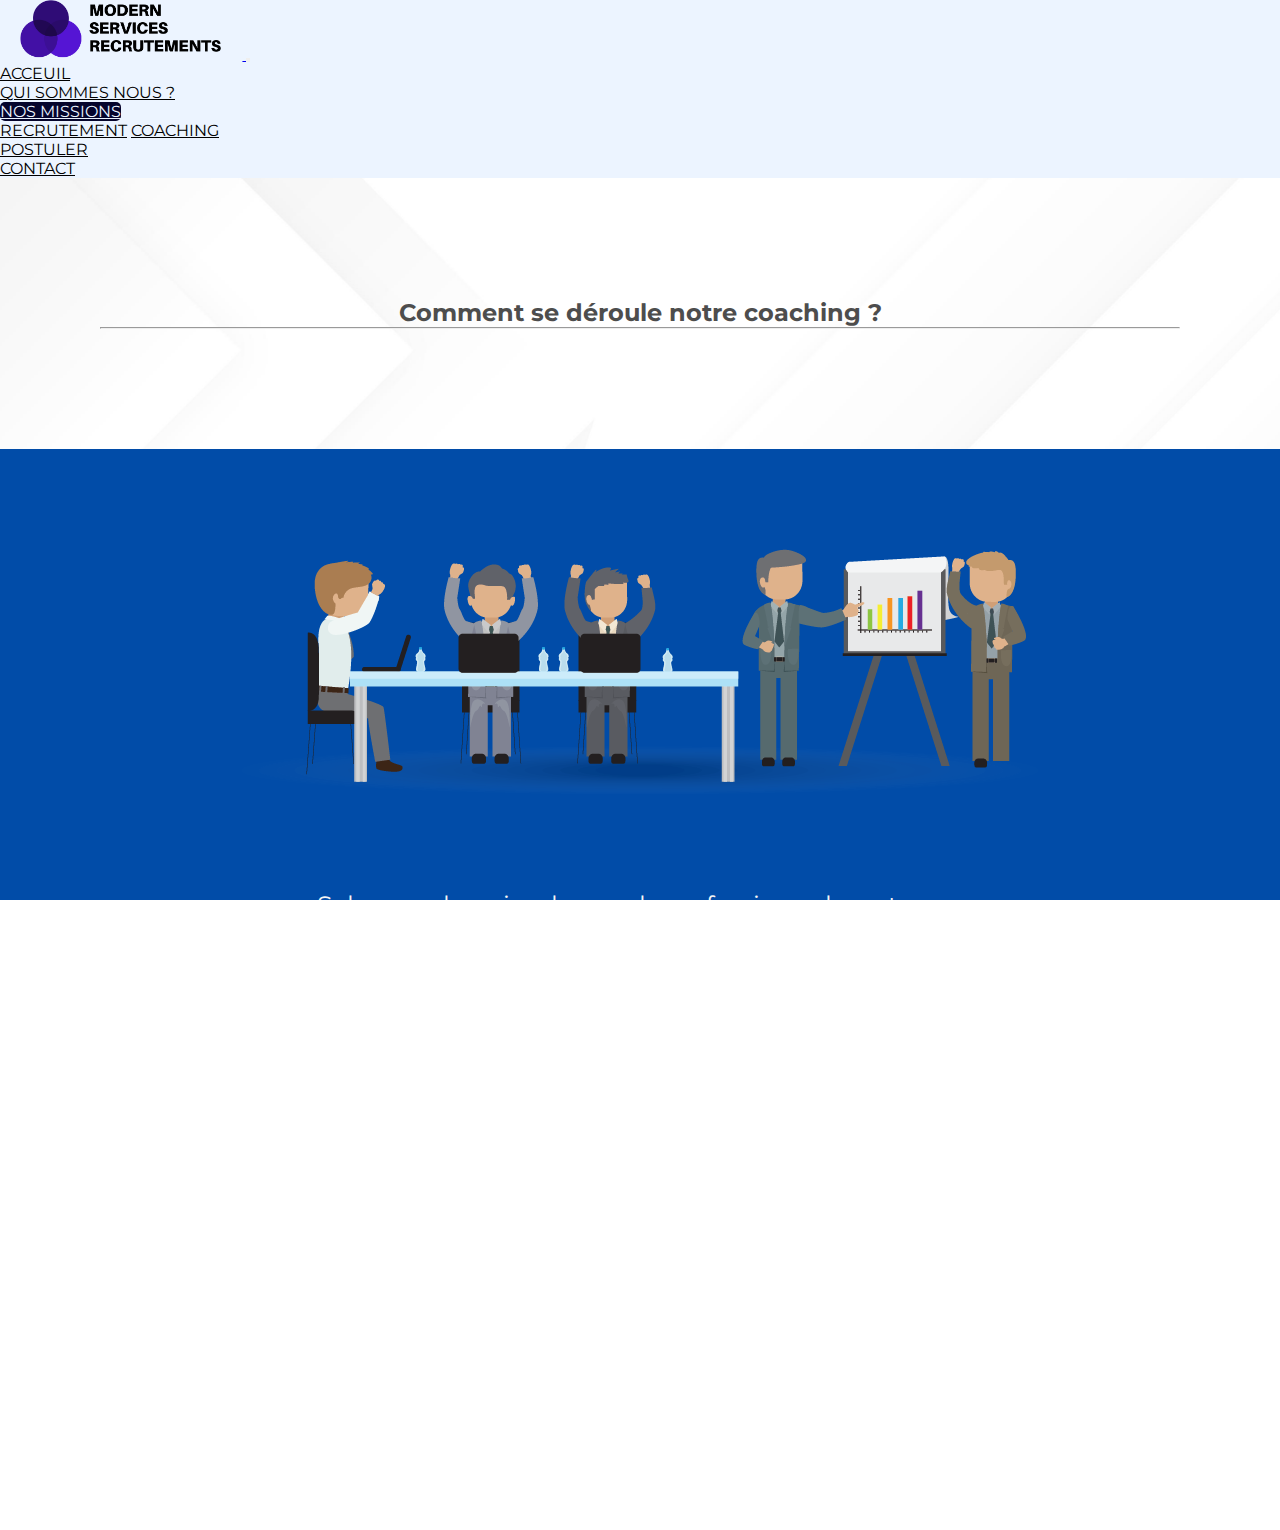
<file: Missions/Coaching/Coaching.html>
<!DOCTYPE html>
<html lang="en">

<head>
  <!-- Tab icon -->
  <link rel="icon" href="./../../Assets/Images/icon.png"> 
  <meta charset="UTF-8">
  <meta http-equiv="X-UA-Compatible" content="IE=edge">
  <meta name="viewport" content="width=device-width, initial-scale=1.0">
  <title>Coaching</title>

  <!-- Style -->
  <link rel="stylesheet" href="./Coaching.css">

  <!-- Google font  -->
  <link
    href="https://fonts.googleapis.com/css2?family=Montserrat:ital,wght@0,100;0,200;0,300;0,400;0,500;0,600;0,700;0,800;0,900;1,100;1,200;1,300;1,400;1,500;1,600;1,700;1,800;1,900&display=swap"
    rel="stylesheet">


  <!-- Bootstrap Library BEGIN -->
  <link rel="stylesheet" href="https://stackpath.bootstrapcdn.com/bootstrap/4.1.3/css/bootstrap.min.css"
    integrity="sha384-MCw98/SFnGE8fJT3GXwEOngsV7Zt27NXFoaoApmYm81iuXoPkFOJwJ8ERdknLPMO" crossorigin="anonymous">
  <script src="https://code.jquery.com/jquery-3.3.1.slim.min.js"
    integrity="sha384-q8i/X+965DzO0rT7abK41JStQIAqVgRVzpbzo5smXKp4YfRvH+8abtTE1Pi6jizo"
    crossorigin="anonymous"></script>
  <script src="https://cdnjs.cloudflare.com/ajax/libs/popper.js/1.14.3/umd/popper.min.js"
    integrity="sha384-ZMP7rVo3mIykV+2+9J3UJ46jBk0WLaUAdn689aCwoqbBJiSnjAK/l8WvCWPIPm49"
    crossorigin="anonymous"></script>
  <script src="https://stackpath.bootstrapcdn.com/bootstrap/4.1.3/js/bootstrap.min.js"
    integrity="sha384-ChfqqxuZUCnJSK3+MXmPNIyE6ZbWh2IMqE241rYiqJxyMiZ6OW/JmZQ5stwEULTy"
    crossorigin="anonymous"></script>
  <!-- Bootstrap Library END -->


  <!-- jQuery -->
  <script src="./../../Libraries/jquery/jquery-3.6.0.min.js"></script>

</head>

<body class="background-image">


  <!-- Bootstrap HEADER NAV with Responsive hamburger BEGIN -->
  <nav class="navbar navbar-expand-lg navbar-light bg-light shadow-sm p-3 mb-5 bg-white rounded justify-content-between"
    style="margin: 0 !important; padding: 0px !important; background-color: #ecf4ff !important;">
    <a class="navbar-brand" href="./../../index.html">
      <img class="navbar-brand d-inline-block align-top" src="./../../Assets/Images/Logo.png" alt="MSR Logo" height="60px"
        style="margin: 0 20px !important;">
    </a>

    <button class="navbar-toggler" type="button" data-toggle="collapse" data-target="#navbarSupportedContent"
      aria-controls="navbarSupportedContent" aria-expanded="false" aria-label="Toggle navigation">
      <span class="navbar-toggler-icon"></span>
    </button>

    <div class="collapse navbar-collapse justify-content-end" id="navbarSupportedContent">
      <ul class="navbar-nav">
        <li class="nav-item">
          <a class="nav-link" href="./../../index.html">Acceuil</a>
        </li>
        <li class="nav-item">
          <a class="nav-link" href="./../../About/About.html">Qui Sommes Nous ?</a>
        </li>
        <li class="nav-item dropdown active">
          <a class="nav-link dropdown-toggle" href="#" id="navbarDropdown" role="button" data-toggle="dropdown"
            aria-haspopup="true" aria-expanded="false" style="color: #ecf4ff !important;background-color: rgb(5, 5, 44) !important;border-radius: 5px !important;">
            Nos Missions
          </a>
          <div class="dropdown-menu" aria-labelledby="navbarDropdown">
            <a class="dropdown-item nav-link" href="./../Recrutement/Recrutement.html">Recrutement</a>
            <a class="dropdown-item nav-link" href="./Coaching.html">Coaching</a>
          </div>
        </li>
        <li class="nav-item">
          <a class="nav-link" href="./../../Postuler/Postuler.html">Postuler</a>
        </li>
        <li class="nav-item">
          <a class="nav-link" href="./../../Contact/Contact.html">Contact</a>
        </li>
      </ul>
    </div>
  </nav>
  <!-- Bootstrap HEADER NAV with Responsive hamburger END -->





  <!-- BODY CONTENT BEGIN -->

  <div class="coaching-header-and-separator">
    <h2>Comment se déroule notre coaching ?</h2>
    <hr class="separator">
  </div>

  <!-- BODY CONTENT END -->

  <div class="coaching-blue-zone">
    <div class="coaching-image">
      <img src="./../../Assets/Images/Coaching.png" width="100%">
    </div>
    <div class="coaching-text">
      <p>
        Selon vos besoins, le coach professionnel peut vous aider à affronter avec plus de confiance et de motivation
        les situations difficiles et délicates. Avec vos équipes, il vous permet d’atteindre <span style="font-weight: bold; text-transform: uppercase;">plus facilement</span> et <span style="font-weight: bold;text-transform: uppercase;">plus rapidement</span> vos objectifs professionnels.
      </p>
    </div>

  </div>




  <!-- FOOTER BEGIN -->
  <footer class="footer-container">
    <div class="footer-top">
      <div class="footer-left">
        <h3 class="footer-top-block-title">MODERN SERVICES RECRUTEMENTS</h3>
        <p>
          La societé Modern Services Recrutements spécialisé en ressources humaines et conseil de gestion implanté à
          Casablanca et crée en 2017.
        </p>
      </div>
      <div class="footer-right">
        <h3 class="footer-top-block-title">NOUS TROUVER</h3>
        <p>
          97 Rue Araar Etg 3 Mers Sultan <br>
          Casablanca <br>
          MAROC
        </p>
      </div>
      <div class="footer-right">
        <h3 class="footer-top-block-title">LIENS UTILES</h3>
        <ul class="footer-list">
          <li class="footer-item">
            <a class="footer-item-link" href="./../../index.html">Acceuil</a>
          </li>
          <li class="footer-item">
            <a class="footer-item-link" href="./../../About/About.html">Qui Sommes Nous?</a>
          </li>
          <li class="footer-item">
            <a class="footer-item-link" href="./../../Postuler/Postuler.html">Postuler</a>
          </li>
          <li class="footer-item">
            <a class="footer-item-link" href="./../../Contact/Contact.html">Contact</a>
          </li>
        </ul>
      </div>
    </div>

    <div class="footer-bottom">
      <b> MODERN SERVICES RECRUTEMENTS </b> © 2021 All rights reserved.
    </div>
  </footer>
  <!-- FOOTER END -->

</body>

</html>
</file>
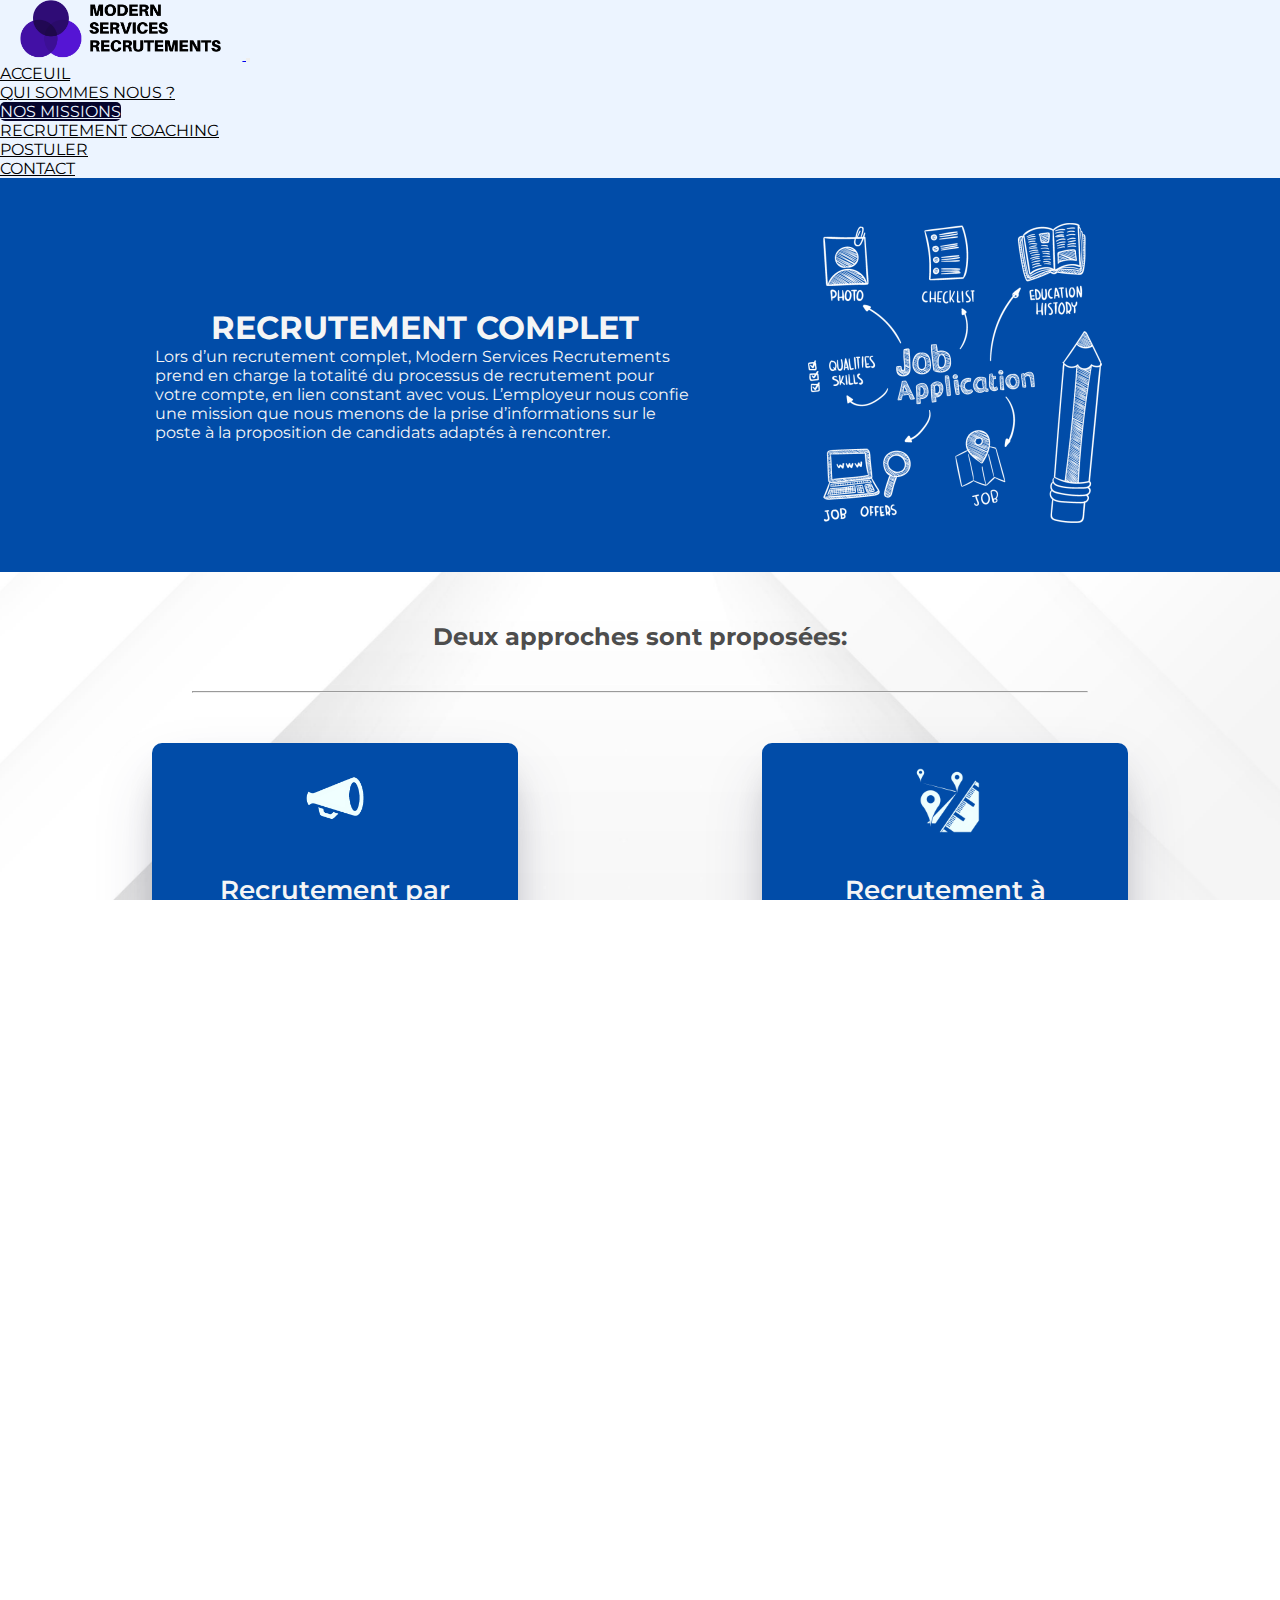
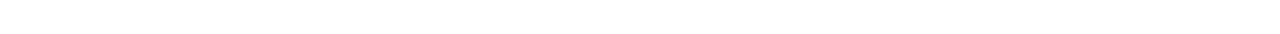
<file: Missions/Recrutement/Recrutement.html>
<!DOCTYPE html>
<html lang="en">

<head>
  <!-- Tab icon -->
  <link rel="icon" href="./../../Assets/Images/icon.png"> 
  <meta charset="UTF-8">
  <meta http-equiv="X-UA-Compatible" content="IE=edge">
  <meta name="viewport" content="width=device-width, initial-scale=1.0">
  <title>Recrutement</title>

  <!-- Style -->
  <link rel="stylesheet" href="./Recrutement.css">

  <!-- Google font  -->
  <link
    href="https://fonts.googleapis.com/css2?family=Montserrat:ital,wght@0,100;0,200;0,300;0,400;0,500;0,600;0,700;0,800;0,900;1,100;1,200;1,300;1,400;1,500;1,600;1,700;1,800;1,900&display=swap"
    rel="stylesheet">


  <!-- Bootstrap Library BEGIN -->
  <link rel="stylesheet" href="https://stackpath.bootstrapcdn.com/bootstrap/4.1.3/css/bootstrap.min.css"
    integrity="sha384-MCw98/SFnGE8fJT3GXwEOngsV7Zt27NXFoaoApmYm81iuXoPkFOJwJ8ERdknLPMO" crossorigin="anonymous">
  <script src="https://code.jquery.com/jquery-3.3.1.slim.min.js"
    integrity="sha384-q8i/X+965DzO0rT7abK41JStQIAqVgRVzpbzo5smXKp4YfRvH+8abtTE1Pi6jizo"
    crossorigin="anonymous"></script>
  <script src="https://cdnjs.cloudflare.com/ajax/libs/popper.js/1.14.3/umd/popper.min.js"
    integrity="sha384-ZMP7rVo3mIykV+2+9J3UJ46jBk0WLaUAdn689aCwoqbBJiSnjAK/l8WvCWPIPm49"
    crossorigin="anonymous"></script>
  <script src="https://stackpath.bootstrapcdn.com/bootstrap/4.1.3/js/bootstrap.min.js"
    integrity="sha384-ChfqqxuZUCnJSK3+MXmPNIyE6ZbWh2IMqE241rYiqJxyMiZ6OW/JmZQ5stwEULTy"
    crossorigin="anonymous"></script>
  <!-- Bootstrap Library END -->

  
  <!-- jQuery -->
  <script src="./../../Libraries/jquery/jquery-3.6.0.min.js"></script>

</head>

<body class="background-image">



  <!-- Bootstrap HEADER NAV with Responsive hamburger BEGIN -->
  <nav class="navbar navbar-expand-lg navbar-light bg-light shadow-sm p-3 mb-5 bg-white rounded justify-content-between"
    style="margin: 0 !important; padding: 0px !important; background-color: #ecf4ff !important;">
    <a class="navbar-brand" href="./../../index.html">
      <img class="navbar-brand d-inline-block align-top" src="./../../Assets/Images/Logo.png" alt="MSR Logo" height="60px"
        style="margin: 0 20px !important;">
    </a>

    <button class="navbar-toggler" type="button" data-toggle="collapse" data-target="#navbarSupportedContent"
      aria-controls="navbarSupportedContent" aria-expanded="false" aria-label="Toggle navigation">
      <span class="navbar-toggler-icon"></span>
    </button>

    <div class="collapse navbar-collapse justify-content-end" id="navbarSupportedContent">
      <ul class="navbar-nav">
        <li class="nav-item">
          <a class="nav-link" href="./../../index.html">Acceuil</a>
        </li>
        <li class="nav-item">
          <a class="nav-link" href="./../../About/About.html">Qui Sommes Nous ?</a>
        </li>
        <li class="nav-item dropdown active">
          <a class="nav-link dropdown-toggle" href="#" id="navbarDropdown" role="button" data-toggle="dropdown"
            aria-haspopup="true" aria-expanded="false" style="color: #ecf4ff !important;background-color: rgb(5, 5, 44) !important;border-radius: 5px !important;">
            Nos Missions
          </a>
          <div class="dropdown-menu" aria-labelledby="navbarDropdown">
            <a class="dropdown-item nav-link" href="./Recrutement.html">Recrutement</a>
            <a class="dropdown-item nav-link" href="./../Coaching/Coaching.html">Coaching</a>
          </div>
        </li>
        <li class="nav-item">
          <a class="nav-link" href="./../../Postuler/Postuler.html">Postuler</a>
        </li>
        <li class="nav-item">
          <a class="nav-link" href="./../../Contact/Contact.html">Contact</a>
        </li>
      </ul>
    </div>
  </nav>
  <!-- Bootstrap HEADER NAV with Responsive hamburger END -->




  <!-- BODY CONTENTS  BEGIN -->


  <div class="blue-zone">
    <div class="blue-zone-text">
          <h1 class="blue-zone-text-header">RECRUTEMENT COMPLET</h1>
    
          <p>Lors d’un recrutement complet, Modern Services Recrutements prend en charge la totalité du processus de
            recrutement pour votre compte, en lien constant avec vous. L’employeur nous confie une mission que nous menons
            de la prise d’informations sur le poste à la proposition de candidats adaptés à rencontrer.</p>
    </div>
    <div class="blue-zone-image">
      <img src="./../../Assets/Images/Recrutement.png">
    </div>
  </div>


  <div class="header-and-separator">
    <h2>Deux approches sont proposées:</h2>
    <hr class="separator">
  </div>

  <div class="recrutement-types">
    <div class="recrutement-annonce">
      <img class="recrutement-image" src="./../../Assets/Images/RecrutementAnnonce.png">

      <div class="recrutement-header">Recrutement par annonces</div>


      <p class="recrutement-paragraphe">Adapté pour solliciter des professionnels en recherche d’un nouvel emploi et
        lorsqu’on dispose de médias efficaces pour publier une offre. La diffusion sur internet permet de contacter
        rapidement des personnels en veille, notamment grâce aux sites d’offres d’emploi et aux réseaux sociaux. Modern
        Services Recrutements utilise depuis leur apparition ces nouveaux outils qui nécessitent un réel savoir-faire
        pour être efficaces.</p>
    </div>

    <div class="recrutement-distance">

      <img class="recrutement-image" src="./../../Assets/Images/RecrutementDistance.png">

      <div class="recrutement-header">Recrutement à distance</div>


      <p class="recrutement-paragraphe">Grâce aux nouvelles technologies, il est possible de détecter et d’entrer en
        contact avec des candidats qui peuvent habiter loin des centres de recrutement ou de l’employeur. Le recrutement
        2.0 voit ainsi de nouvelles pratiques se développer ainsi que de nouveaux comportements des candidats en
        recherche. La valeur ajoutée du recruteur à distance se niche alors dans ses capacités de SOURCING des talents
        avec l’appui d’outils adaptés pour maintenir une sélection.</p>
    </div>
  </div>



  <!-- BODY CONTENTS  END -->







  <!-- FOOTER BEGIN -->
  <footer class="footer-container">
    <div class="footer-top">
      <div class="footer-left">
        <h3 class="footer-top-block-title">MODERN SERVICES RECRUTEMENTS</h3>
        <p>
          La societé Modern Services Recrutements spécialisé en ressources humaines et conseil de gestion implanté à
          Casablanca et crée en 2017.
        </p>
      </div>
      <div class="footer-right">
        <h3 class="footer-top-block-title">NOUS TROUVER</h3>
        <p>
          97 Rue Araar Etg 3 Mers Sultan <br>
          Casablanca <br>
          MAROC
        </p>
      </div>
      <div class="footer-right">
        <h3 class="footer-top-block-title">LIENS UTILES</h3>
        <ul class="footer-list">
          <li class="footer-item">
            <a class="footer-item-link" href="./../../index.html">Acceuil</a>
          </li>
          <li class="footer-item">
            <a class="footer-item-link" href="./../../About/About.html">Qui Sommes Nous?</a>
          </li>
          <li class="footer-item">
            <a class="footer-item-link" href="./../../Postuler/Postuler.html">Postuler</a>
          </li>
          <li class="footer-item">
            <a class="footer-item-link" href="./../../Contact/Contact.html">Contact</a>
          </li>
        </ul>
      </div>
    </div>

    <div class="footer-bottom">
      <b> MODERN SERVICES RECRUTEMENTS </b> © 2021 All rights reserved.
    </div>
  </footer>
  <!-- FOOTER END -->

</body>

</html>
</file>
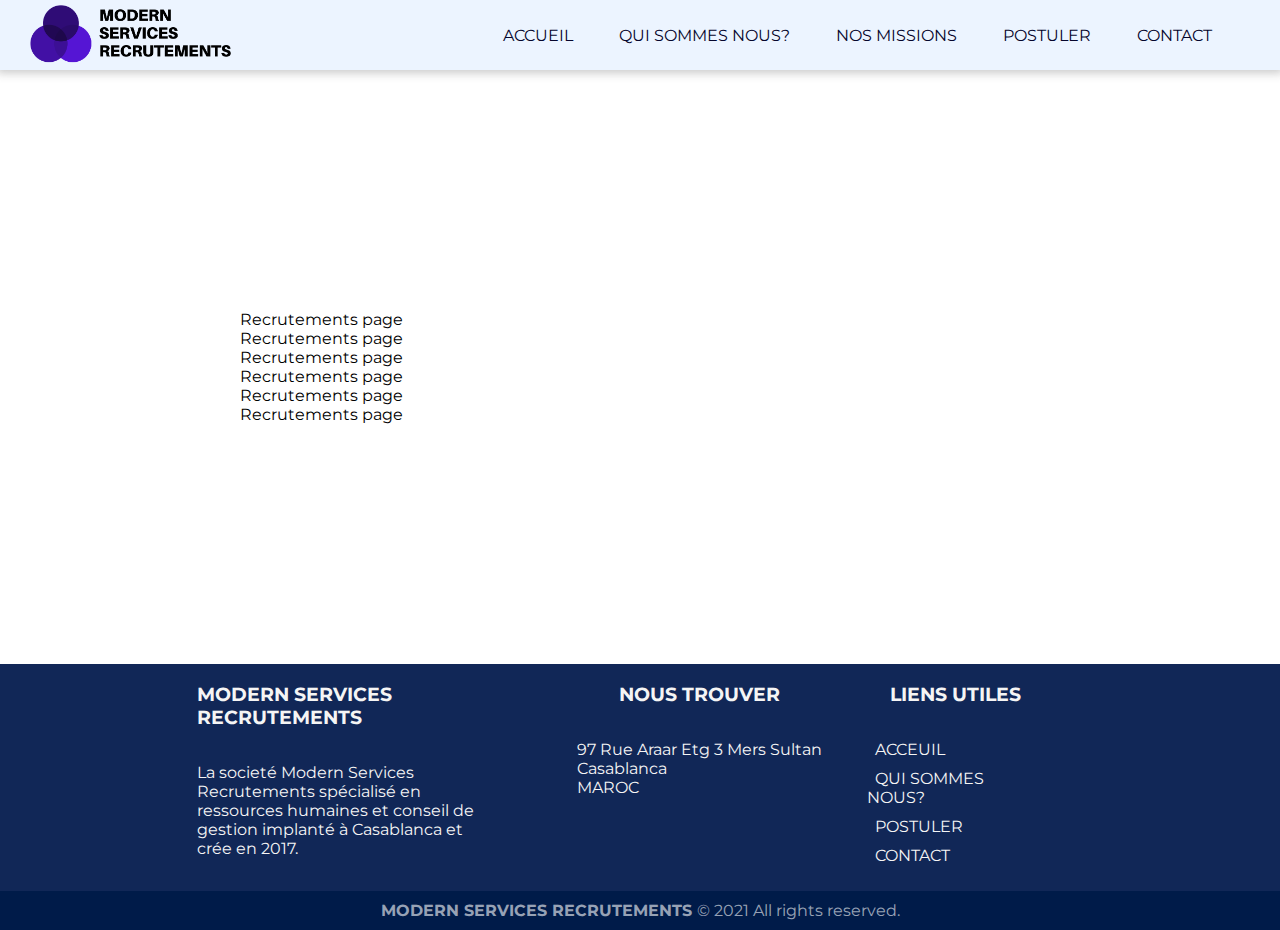
<file: Missions/Recrutements/Recrutements.html>
<!DOCTYPE html>
<html lang="en">
<head>
    <meta charset="UTF-8">
    <meta http-equiv="X-UA-Compatible" content="IE=edge">
    <meta name="viewport" content="width=device-width, initial-scale=1.0">
    <title>MSR</title>

    <!-- Style -->
    <link rel="stylesheet" href="/Missions/Recrutements/Recrutements.css">

    <!-- Google font  -->
    <link href="https://fonts.googleapis.com/css2?family=Montserrat:ital,wght@0,100;0,200;0,300;0,400;0,500;0,600;0,700;0,800;0,900;1,100;1,200;1,300;1,400;1,500;1,600;1,700;1,800;1,900&display=swap" rel="stylesheet">

     <!-- jQuery -->
     <script src="http://code.jquery.com/jquery-3.5.1.min.js" integrity="sha256-9/aliU8dGd2tb6OSsuzixeV4y/faTqgFtohetphbbj0=" crossorigin="anonymous"></script>

</head>
<body >


  <!-- HEADER BEGIN -->
  <div class="header-navbar">
    <img src="/Assets/Images/Logo.png" alt="MODERN SERVICES RECRUTEMENTS"  height="60">

    <ul class="header-tabs">
      <li class="header-item">
        <a class="header-item-link" href="/index.html" >Accueil</a>
      </li>
      <li class="header-item">
        <a class="header-item-link"  href="/About/About.html" >Qui Sommes Nous?</a>
      </li>
      <li class="header-item">
        <!-- <a class="header-item-link"  href="#" >Nos Mission</a> -->
        <div class="dropdown">
          <a class="dropbtn">Nos Missions</a>
          <div class="dropdown-content">
            <a href="/Missions/Recrutements/Recrutements.html">Recrutements</a>
            <a href="/Missions/Coaching/Coaching.html"> Coaching</a>
          </div>
         </div>
      </li>
      <li class="header-item">
        <a class="header-item-link"  href="/Postuler/Postuler.html" >Postuler</a>
      </li>
      <li class="header-item">
        <a class="header-item-link"  href="/Contact/Contact.html" >Contact</a>
      </li>
    </ul>

  </div>
  <!-- HEADER END -->




  <div style="padding: 240px;">

    Recrutements page <br>
    Recrutements page <br>
    Recrutements page <br>
    Recrutements page <br>
    Recrutements page <br>
    Recrutements page <br>
      
    
</div>
 
 

  <!-- FOOTER BEGIN -->
  <footer class="footer-container">
    <div class="footer-top">
      <div class="footer-left">
        <h3>MODERN SERVICES RECRUTEMENTS</h3>
        <p>
          La societé Modern Services Recrutements spécialisé en ressources humaines et conseil de gestion implanté à Casablanca et crée en 2017.
        </p>
      </div>
      <div class="footer-right">
        <h3>NOUS TROUVER</h3>
        <p>
          97 Rue Araar Etg 3 Mers Sultan <br>
          Casablanca <br>
          MAROC
        </p>
      </div>
      <div class="footer-right">
        <h3>LIENS UTILES</h3>
        <ul class="footer-list">
          <li class="footer-item">
            <a class="footer-item-link" href="/index.html">Acceuil</a>
          </li>
          <li class="footer-item">
            <a class="footer-item-link" href="/About/About.html">Qui Sommes Nous?</a>
          </li>
          <li class="footer-item">
            <a class="footer-item-link" href="/Postuler/Postuler.html">Postuler</a>
          </li>
          <li class="footer-item">
            <a class="footer-item-link" href="/Contact/Contact.html">Contact</a>
          </li>
        </ul>
      </div>
    </div>

    <div class="footer-bottom">
      <b> MODERN SERVICES RECRUTEMENTS </b> © 2021 All rights reserved.
    </div>
  </footer>
  <!-- FOOTER END -->
  
</body>
</html>
</file>
<file: index.css>
html, body
{
    font-family: 'Montserrat', monospace !important; /* application's default font family as Montserrat */ 
    
    width: 100%;
    height: 100%;
    overflow-x: hidden; /* to hide extra right space in iPhone 5/SE */

    border: 0;
    outline: 0;
    
    font-size: 100%;
    vertical-align: baseline;
    background: transparent;
}



/* Target everything to be a bordered box */
*
{
    margin: 0;
    padding: 0; 
    -webkit-box-sizing: border-box;
    -moz-box-sizing: border-box;
    box-sizing: border-box;
}





/* HEADER STYLE BEGIN */
/* just the hover, the rest is done by Bootstrap */
.navbar-nav > li
{
    padding-right: 15px !important;
}
.nav-link
{
    color: black !important;
     text-transform: uppercase !important;
     transition: 1s;
}
.nav-link:hover
{
    color: #ecf4ff !important;
    background-color: rgb(5, 5, 44) !important;
    border-radius: 5px;
    transition: 1s;
}
/* HEADER STYLE END */






/* FOOTER STYLE BEGIN */
footer {
    color: whitesmoke;
}
.footer-body{
    margin: auto;
    color: whitesmoke;
    font-family: 'Montserrat', sans-serif;
    
 }
 
 .footer-container{
     display: flex;
     flex-direction: column;
     width: 100%;
 }
 
 .footer-top{
     display: flex;
     flex-direction: row;
     flex-wrap: wrap;
     align-items: flex-start;
     justify-content: center;
     text-align: center;
     background-color: #112757;
     justify-content: center;
     padding: 20px;
}

.footer-bottom{
     background-color: #001b49;
     text-align: center;
     padding: 10px;
     color: rgba(255, 255, 255, 0.607);
 }

.footer-top-block-title
{
    margin-bottom: 10px;
    font-size: 1.3rem;
}
 .footer-left
 {
    display: flex;
    flex-direction: column;
    justify-content: center;
    align-items: center;
    flex: 20%;
    margin: 15px;
}

 
 .footer-right{
     display: flex;
     flex-direction: column;
     flex: 20%;
     text-align: center;
     margin: 15px;

    }
    
    

 .footer-list{
     list-style: none;
 }
 
 
 .footer-item {
     margin-bottom: 10px;
     
 }
 
 .footer-item-link:hover{
     cursor: pointer;
     color: #ecf4ff;
     background-color:  rgb(5, 5, 44) ;
     padding: 4px 8px;
     border-radius: 5px;
     text-decoration: none;
 }
 .footer-item-link{
     color: whitesmoke ;
     text-transform: uppercase;
     text-decoration: none;
     font-family: 'Montserrat', sans-serif;
     padding: 1px 8px;

 }
/* FOOTER STYLE END */







/* BODY CONTENT BEGIN */
.background-image{
   
    width: 100%; 
    height: 100%;
    background-image: url('./Assets/Images/Background.jpg');
    background-size: cover;
    background-position: center center;
    background-repeat: no-repeat; 
    background-attachment: fixed;
}

/* ENGAGEMENTS  */
.engagement-zone{
    display: flex;
    flex-direction: column;
    flex-wrap: wrap;
    justify-content: center;
    align-items: center;
    background-color: #2B6ABC;
    margin: 200px 0px 200px; 
}
.engagement-header{
    color: whitesmoke;
    margin: 50px;
    text-align: center;
}
.engagement-boxes{
   display: flex;
   flex-direction: row;
   flex-wrap: wrap;
   justify-content: center;
   align-items: flex-start;
   color: whitesmoke;
   align-self: flex-start;
    width: 100%;
}
.engagement-card{
    display: flex;
    flex-direction: column;
    justify-content: center;
    align-items: center;
    align-self: flex-start;
    width: 180px;
    text-align: center;
    margin: 0 40px 10px 40px;
    font-size: 15px;
    padding: 10px;

}
.engagement-card{
    transition: 1s;
}
.engagement-card:hover
{
    transition: 1s;
    cursor: pointer;
    box-shadow: rgba(17, 12, 46, 0.15) 0px 48px 100px 0px;
    transform: translate3d(0px, -5px, 0px);
}

.engagement-image{
    width: 50px;
}
.engagement-card-header{
    text-transform: uppercase;
}
.engagement-card p{
    min-width: 100px;
    text-align: center;

}

/* ENGAGEMENTS  */





/* QUESTIONS CARDS */
.divider
{
    height: 3px;
    background-color: rgb(51, 161, 161);
    width: 50%;
    margin-left: 10px;
}
.question-container{
    display: flex;
    flex-direction: row;
    flex-wrap: wrap;
    align-items: flex-start;
    justify-content: center;
    margin: 200px 0 250px;
}
.question-card{
    width: 420px;
    min-width: 300px;
    padding: 0px 20px;
    text-align: center;
    margin: 20px;
}

.question{
    background-color: whitesmoke;
    border: 1px solid rgba(65, 100, 161, 0.179);
    padding: 20px;
    border-radius: 6px;
    box-shadow: rgba(0, 0, 0, 0.1) 0px 1px 3px 0px, rgba(0, 0, 0, 0.06) 0px 1px 2px 0px;
    transition: 1s;
}
.question:hover 
{
    transition: 1s;
    cursor: pointer;
    box-shadow: rgba(0, 0, 0, 0.22) 0px 19px 43px;
    transform: translate3d(0px, -1px, 0px);
}
.question-header{

    font-size: 20px;
    font-weight: 600;
    color: rgb(22, 22, 22);
}
.question-text{
    font-size: 16px;
    line-height: 1.8;
    margin-top: 25px;
}
.question-button{
    margin-top: 30px;
}
.button{
    background-color: #2B6ABC;
    border-radius: 8px;
    font-weight: 500;
    color: whitesmoke;
    text-decoration: none;
    text-transform: uppercase;
    padding: 15px 30px;
    box-shadow: rgba(0, 0, 0, 0.16) 0px 1px 4px;
    white-space: nowrap; /*to avoid splitting on page gets responsive */
}
.button:hover{
    background-color: #003D82;
    cursor: pointer;
    text-decoration: none;
    color: white;
}
/* QUESTIONS CARDS */





/* CONTACT DIV */
.contact-zone{
    background-color: #003D82;
    text-align: center;
    padding: 50px 50px 80px 50px;
    margin: 100px 0px 0px;
}
.contact-text{
    color: whitesmoke;
}
.contact-btn{
    background-color: #002F63;
    border-radius: 8px;
    font-weight: 500;
    color: whitesmoke;
    text-decoration: none;
    text-transform: uppercase;
    padding: 15px 30px;
    box-shadow: rgba(0, 0, 0, 0.16) 0px 1px 4px;
    margin-top: 30px;
    white-space: nowrap; /*to avoid splitting on page gets responsive */
}
.contact-btn:hover{
    background-color: #2B6ABC;
    color: white;
    text-decoration: none;
}
/* CONTACT DIV */



/* RECRUTEMENTS DIV BEGIN */

.rec-container{
    background-image: url('./Assets/Images/Job-interview.jpg');
    background-size: cover;
    background-position: center center;
    background-repeat: no-repeat; 
    background-attachment: fixed;
    
    display: flex;
    flex-direction: row;
    flex-wrap: wrap;
    justify-content: space-around;
    align-self: flex-start;
    padding: 100px 50px 100px 50px;
    margin: 100px 0;
}


.rec-image{
    width: 450px;
    height: 450px;
    margin-top: 45px;
    transition: 1s;
    padding: 5px;
}
.rec-image:hover
{
    padding: 0;
    cursor: pointer;
    box-shadow: rgba(0, 0, 0, 0.22) 0px 19px 43px;
    transform: translate3d(0px, -5px, 0px);
}
.rec-text
{
    min-width: 250px;
}
.rec-header-text-btn{
    text-align: center;
    width: 60%;

    color: whitesmoke;

    display: flex;
    flex-direction: column;
    align-items: center;
}

.rec-header{
    padding:30px 0;
}
.rec-btn{
    background-color: #5DADE2;
    border-radius: 8px;
    font-weight: 500;
    color: whitesmoke;
    text-decoration: none;
    text-transform: uppercase;
    padding: 10px 20px;
    box-shadow: rgba(0, 0, 0, 0.16) 0px 1px 4px;
    margin: 90px;
    width: 210px;
}

.rec-btn:hover{
    background-color: #004ba1;
    cursor: pointer;
}
/* RECRUTEMENTS DIV END */

/* BODY CONTENT END */
</file>
<file: About/About.css>
html, body
{
    font-family: 'Montserrat', monospace !important; /* application's default font family as Montserrat */ 
    
    width: 100%;
    height: 100%;
    overflow-x: hidden; /* to hide extra right space in iPhone 5/SE */

    border: 0;
    outline: 0;
    
    font-size: 100%;
    vertical-align: baseline;
    background: transparent;
}



/* Target everything to be a bordered box */
*
{
    margin:0;
    padding:0; 
    -webkit-box-sizing: border-box;
    -moz-box-sizing: border-box;
    box-sizing: border-box;
}




/* HEADER STYLE BEGIN */
/* just the hover, the rest is done by Bootstrap */
.navbar-nav > li
{
    padding-right: 15px !important;
}
.nav-link
{
    color: black !important;
     text-transform: uppercase !important;
     transition: 1s;
}
.nav-link:hover
{
    color: #ecf4ff !important;
    background-color: rgb(5, 5, 44) !important;
    border-radius: 5px;
    transition: 1s;
}
/* HEADER STYLE END */






/* FOOTER STYLE BEGIN */
footer {
    color: whitesmoke;
}
.footer-body{
    margin: auto;
    color: whitesmoke;
    font-family: 'Montserrat', sans-serif;
    
 }
 
 .footer-container{
     display: flex;
     flex-direction: column;
     width: 100%;
 }
 
 .footer-top{
     display: flex;
     flex-direction: row;
     flex-wrap: wrap;
     align-items: flex-start;
     justify-content: center;
     text-align: center;
     background-color: #112757;
     justify-content: center;
     padding: 20px;

}

 
 .footer-bottom{
     background-color: #001b49;
     text-align: center;
     padding: 10px;
     color: rgba(255, 255, 255, 0.607);
 }
.footer-top-block-title
{
    margin-bottom: 10px;
    font-size: 1.3rem;
}
 .footer-left
 {
    display: flex;
    flex-direction: column;
    justify-content: center;
    align-items: center;
    flex: 20%;
    margin: 15px;


}

 
 .footer-right{
     display: flex;
     flex-direction: column;
     flex: 20%;
     text-align: center;
     margin: 15px;

    }
    
    

 .footer-list{
     list-style: none;
 }
 
 
 .footer-item{
     margin-bottom: 10px;
 }
 
 .footer-item-link:hover{
     cursor: pointer;
     color: #ecf4ff;
     background-color:  rgb(5, 5, 44) ;
     padding: 4px 8px;
     border-radius: 5px;
     text-decoration: none;
 }
 .footer-item-link{
     color: whitesmoke ;
     text-transform: uppercase;
     text-decoration: none;
     font-family: 'Montserrat', sans-serif;
     padding: 1px 8px;

 }
/* FOOTER STYLE END */









/* BODY CONTENTS BEGIN */

.background-image{
   
    width: 100%; 
    height: 100%;
    background-image: url('./../Assets/Images/Background.jpg');
    background-size: cover;
    background-position: center center;
    background-repeat: no-repeat; 
    background-attachment: fixed;
}



.about-header{
    text-align: center;
    color: rgb(77, 77, 77);
    margin: 120px 0px;
   
}
.about-blue-zone{
    display: flex;
    flex-direction: row;
    flex-wrap: wrap;
    align-items: flex-start;
    justify-content: center;
    background-color: #014ca8;
    width: 100%;
    color: whitesmoke;
    padding: 100px 0px;
    text-align: center;

    margin-bottom: 180px;
    
    /* box-shadow: rgba(0, 0, 0, 0.25) 0px 54px 55px, rgba(0, 0, 0, 0.12) 0px -12px 30px, rgba(0, 0, 0, 0.12) 0px 4px 6px, rgba(0, 0, 0, 0.17) 0px 12px 13px, rgba(0, 0, 0, 0.09) 0px -3px 5px; */
}


.about-image{
    margin: 0 50px;
    width: 100%;
    height: 100%; 
    min-width: 300px;
}


.about-blue-zone-image{
    display: flex;
    justify-content: center;
    margin-top: 30px ;
    width: 40%;
    min-width: 250px;
}



.about-blue-zone-text{
    width: 45%;
    min-width: 300px;
}

.about-paragraphe{
    text-align: left;
    font-size: 18px;
}

.about-buttons{
    display: flex;
    flex-direction: row;
    flex-wrap: wrap;
    justify-content: center;
}


.button-postuler, .button-contact{
    text-align: center;
    padding: 8px 10px;
    background-color: #002046;
    color: whitesmoke;
    margin: 20px 20px 0;
    text-decoration: none;
    border-radius: 5px;
    text-transform: uppercase;
    /* text-emphasis: initial; */
    display: inline-block;
    width: 186px;
    transition: 1s;
}

.button-contact:hover, .button-postuler:hover {
    cursor: pointer;
    color: white;
    text-decoration: none;
    background-color:  #234768 ;
    padding: 8px 10px;
    border-radius: 5px;

    transition: 1s;
    box-shadow: rgba(0, 0, 0, 0.3) 0px 19px 38px, rgba(0, 0, 0, 0.22) 0px 15px 12px;
    transform: translate3d(0px, -5px, 0px);

}



/* BODY CONTENTS END */
</file>
<file: Contact/Contact.css>
html, body
{
    font-family: 'Montserrat', monospace !important; /* application's default font family as Montserrat */ 
    
    width: 100%;
    height: 100%;
    overflow-x: hidden; /* to hide extra right space in iPhone 5/SE */

    border: 0;
    outline: 0;
    
    font-size: 100%;
    vertical-align: baseline;
    background: transparent;
}



/* Target everything to be a bordered box */
*
{
    margin:0;
    padding:0; 
    -webkit-box-sizing: border-box;
    -moz-box-sizing: border-box;
    box-sizing: border-box;
}




/* HEADER STYLE BEGIN */
/* just the hover, the rest is done by Bootstrap */
.navbar-nav > li
{
    padding-right: 15px !important;
}
.nav-link
{
    color: black !important;
     text-transform: uppercase !important;
     transition: 1s;
}
.nav-link:hover
{
    color: #ecf4ff !important;
    background-color: rgb(5, 5, 44) !important;
    border-radius: 5px;
    transition: 1s;
}
/* HEADER STYLE END */








/* FOOTER STYLE BEGIN */
footer {
    color: whitesmoke;
}
.footer-body{
    margin: auto;
    color: whitesmoke;
    font-family: 'Montserrat', sans-serif;
 }
 
 .footer-container{
     display: flex;
     flex-direction: column;
     width: 100%;
 }
 
 .footer-top{
     display: flex;
     flex-direction: row;
     flex-wrap: wrap;
     align-items: flex-start;
     justify-content: center;
     text-align: center;
     background-color: #112757;
     justify-content: center;
     padding: 20px;
}

 
 .footer-bottom{
     background-color: #001b49;
     text-align: center;
     padding: 10px;
     color: rgba(255, 255, 255, 0.607);
 }
.footer-top-block-title
{
    margin-bottom: 10px;
    font-size: 1.3rem;
}
 .footer-left
 {
    display: flex;
    flex-direction: column;
    justify-content: center;
    align-items: center;
    flex: 20%;
    margin: 15px;


}

 
.footer-right{
    display: flex;
    flex-direction: column;
    flex: 20%;
    text-align: center;
    margin: 15px;

}

    

 .footer-list{
     list-style: none;
 }
 
 
 .footer-item{
     margin-bottom: 10px;
 }
 
 .footer-item-link:hover{
     cursor: pointer;
     color: #ecf4ff;
     background-color:  rgb(5, 5, 44) ;
     padding: 4px 8px;
     border-radius: 5px;
     text-decoration: none;
 }
 .footer-item-link{
     color: whitesmoke ;
     text-transform: uppercase;
     text-decoration: none;
     font-family: 'Montserrat', sans-serif;
     padding: 1px 8px;

 }
/* FOOTER STYLE END */
















/* Form container BEGIN */
.background-image
{
    width: 100%; 
    height: 100%;
    background-image: url('./../Assets/Images/Background.jpg');
    background-size: cover;
    background-position: center center;
    background-repeat: no-repeat; 
    background-attachment: fixed;
}

.contact-image
{
    display: flex;
    align-self: flex-start;
    align-items: center;
    width: 100%; 
    height: 45%;
    background-image: url('./../Assets/Images/Contact.png');
    background-size: cover;
    background-position: center center;
    background-repeat: no-repeat; 
    background-attachment: fixed;

}

.contact-header-text
{
    text-align: left;
    color: white;
    padding: 100px;
    font-size: 66px;
}
.container{
    display: flex;
    flex-direction: row;
    flex-wrap: wrap;
    margin: 50px 0px 100px 0px;
    width: 100%;
    justify-content: space-around;
    padding: 30px;
}
.contact-us
{
    background-color: white;

    min-width: 300px;
    width: 50%;
    height: fit-content;

    margin: 20px;
    padding: 25px;
    margin-bottom: 50px;
    box-shadow: rgba(99, 99, 99, 0.2) 0px 2px 8px 0px;    
    border-radius: 6px;
}

.adresse-container
{
    min-width: 300px;
    background-color: #002F63;
    color: whitesmoke;

    width: 40%;
    height: fit-content;

    margin: 20px;
    padding: 25px;
    margin-bottom: 50px;
    box-shadow: rgba(99, 99, 99, 0.2) 0px 2px 8px 0px;
    border-radius: 6px;
    
}
.adresse-container, .contact-us
{
    transition: 1s;
}
.adresse-container:hover, .contact-us:hover
{
    transition: 1s;

    cursor: pointer;
    box-shadow: rgba(0, 0, 0, 0.22) 0px 19px 43px;
    transform: translate3d(0px, -5px, 0px);
}


/* Form container END */


/* Style the input container */

.input-container {
    display: flex;
    width: 100%;
    margin-bottom: 15px;
  }
  
/* Style the form icons */
.icon {
    padding: 10px;
    background: rgb(80, 89, 104);
    color: white;
    min-width: 50px;
    text-align: center;
    margin-right: -1px;
}
  
/* Style the input fields */
.input-field {
    width: 100%;
    padding: 10px;
    outline: none;
}

/* change input border color on focus */
.input-field:focus {
    border: 2px solid #001b49;
}
  
/* Set a style for the submit button */
.btn {
    background-color:  #001b49;
    color: white;
    padding: 15px 20px;
    border: none;
    cursor: pointer;
    width: 100%;
    opacity: 0.9;
    margin-top: 25px;
}
.btn:hover {
    opacity: 1; 
}

.divider
{
    height: 2px;
    background-color: rgb(51, 161, 161);
    width: 20%;
    margin-bottom: 15px;
}

.contact-us small
{
    font-size: 10px;
    color: #aeaeae;
}
</file>
<file: Postuler/Postuler.css>
html, body
{
    font-family: 'Montserrat', monospace !important; /* application's default font family as Montserrat */ 
    
    width: 100%;
    height: 100%;
    overflow-x: hidden; /* to hide extra right space in iPhone 5/SE */

    border: 0;
    outline: 0;
    
    font-size: 100%;
    vertical-align: baseline;
    background: transparent;
}



/* Target everything to be a bordered box */
*
{
    margin:0;
    padding:0; 
    -webkit-box-sizing: border-box;
    -moz-box-sizing: border-box;
    box-sizing: border-box;
}





/* HEADER STYLE BEGIN */
/* just the hover, the rest is done by Bootstrap */
.navbar-nav > li
{
    padding-right: 15px !important;
}
.nav-link
{
    color: black !important;
     text-transform: uppercase !important;
     transition: 1s;
}
.nav-link:hover
{
    color: #ecf4ff !important;
    background-color: rgb(5, 5, 44) !important;
    border-radius: 5px;
    transition: 1s;
}
/* HEADER STYLE END */






/* FOOTER STYLE BEGIN */
footer {
    color: whitesmoke;
}
.footer-body{
    margin: auto;
    color: whitesmoke;
    font-family: 'Montserrat', sans-serif;
    
 }
 
 .footer-container{
     display: flex;
     flex-direction: column;
     width: 100%;
 }
 
 .footer-top{
     display: flex;
     flex-direction: row;
     flex-wrap: wrap;
     align-items: flex-start;
     justify-content: center;
     text-align: center;
     background-color: #112757;
     justify-content: center;
     padding: 20px;

}

 
 .footer-bottom{
     background-color: #001b49;
     text-align: center;
     padding: 10px;
     color: rgba(255, 255, 255, 0.607);
 }
.footer-top-block-title
{
    margin-bottom: 10px;
    font-size: 1.3rem;
}
 .footer-left
 {
    display: flex;
    flex-direction: column;
    justify-content: center;
    align-items: center;
    flex: 20%;
    margin: 15px;


}

 
 .footer-right{
     display: flex;
     flex-direction: column;
     flex: 20%;
     text-align: center;
     margin: 15px;

    }
    
    

 .footer-list{
     list-style: none;
 }
 
 
 .footer-item{
     margin-bottom: 10px;
 }
 
 .footer-item-link:hover{
     cursor: pointer;
     color: #ecf4ff;
     background-color:  rgb(5, 5, 44) ;
     padding: 4px 8px;
     border-radius: 5px;
     text-decoration: none;
 }
 .footer-item-link{
     color: whitesmoke ;
     text-transform: uppercase;
     text-decoration: none;
     font-family: 'Montserrat', sans-serif;
     padding: 1px 8px;

 }
/* FOOTER STYLE END */













.background-image{
   
    width: 100%; 
    height: 100%;
    background-image: url('./../Assets/Images/Background.jpg');
    background-size: cover;
    background-position: center center;
    background-repeat: no-repeat; 
    background-attachment: fixed;
}

.postuler-header-image
{
    display: flex;
    align-self: flex-start;
    align-items: center;

    width: 100%; 
    height: 45%;
    background: linear-gradient( rgba(0, 0, 0, 0.5), rgba(0, 0, 0, 0.5) ),url('./../Assets/Images/Postuler.jpg');
    background-size: cover;
    background-position: center center;
    background-repeat: no-repeat; 
    background-attachment: fixed;
}

.postuler-header-text
{
    text-align: left;
    color: white;
    padding: 100px;
    font-size: 66px;
}

.container{
    width: 100%;
    display: flex;
    justify-content: center;
}

.postuler
{    
    background-color: whitesmoke;
    /* background-color: #112757;
    color: whitesmoke; */

    width: 70%;
    min-width: 300px;
    height: fit-content;

    padding: 20px;
    box-shadow: rgba(50, 50, 93, 0.25) 0px 50px 100px -20px, rgba(0, 0, 0, 0.3) 0px 30px 60px -30px;
    border-radius: 6px;
    margin: 30px;
}

.divider
{
    height: 2px;
    background-color: rgb(51, 161, 161);
    width: 100%;
}

form[name="postuler-form"]
{
     background-color: whitesmoke;
     padding: 15px;
}



.upload-btn-wrapper {
    position: relative;
    overflow: hidden;
    display: inline-block;
  }
  
.upload-btn {
    border: 1px solid gray;
    color: gray;
    background-color: white;
    padding: 5px 20px;
    border-radius: 8px;
    font-size: 13px;
    font-weight: bold;
}
  
.upload-btn-wrapper input[type=file] {
    font-size: 100px;
    position: absolute;
    left: 0;
    top: 0;
    opacity: 0;
}




/* Style form content BEGIN */
.input-container {
    display: flex;
    width: 100%;
    margin-bottom: 15px;
  }
  
/* Style the form icons */
.icon {
    padding: 10px;
    background: rgb(80, 89, 104);
    color: white;
    min-width: 50px;
    text-align: center;
    margin-right: -1px;
}
  
/* Style the input fields */
.input-field {
    width: 100%;
    padding: 10px;
    outline: none;
}

/* change input border color on focus */
.input-field:focus {
    border: 2px solid #001b49;
}
  
/* Set a style for the submit button */
.btn {
    background-color:  #001b49;
    color: white;
    padding: 15px 20px;
    border: none;
    cursor: pointer;
    width: 100%;
    opacity: 0.9;
    margin-top: 25px;
}
.btn:hover {
    opacity: 1; 
}
/* Style form content END */
</file>
<file: Missions/Coaching/Coaching.css>
html, body
{
    font-family: 'Montserrat', monospace !important; /* application's default font family as Montserrat */ 
    
    width: 100%;
    height: 100%;
    overflow-x: hidden; /* to hide extra right space in iPhone 5/SE */

    border: 0;
    outline: 0;
    
    font-size: 100%;
    vertical-align: baseline;
    background: transparent;
}



/* Target everything to be a bordered box */
*
{
    margin:0;
    padding:0; 
    -webkit-box-sizing: border-box;
    -moz-box-sizing: border-box;
    box-sizing: border-box;
}



/* HEADER STYLE BEGIN */
/* just the hover, the rest is done by Bootstrap */
.navbar-nav > li
{
    padding-right: 15px !important;
}
.nav-link
{
    color: black !important;
     text-transform: uppercase !important;
     transition: 1s;
}
.nav-link:hover
{
    color: #ecf4ff !important;
    background-color: rgb(5, 5, 44) !important;
    border-radius: 5px;
    transition: 1s;
}
/* HEADER STYLE END */









/* FOOTER STYLE BEGIN */
footer {
    color: whitesmoke;
}
.footer-body{
    margin: auto;
    color: whitesmoke;
    font-family: 'Montserrat', sans-serif;
    
 }
 
 .footer-container{
     display: flex;
     flex-direction: column;
     width: 100%;
 }
 
 .footer-top{
     display: flex;
     flex-direction: row;
     flex-wrap: wrap;
     align-items: flex-start;
     justify-content: center;
     text-align: center;
     background-color: #112757;
     justify-content: center;
     padding: 20px;

}

 
 .footer-bottom{
     background-color: #001b49;
     text-align: center;
     padding: 10px;
     color: rgba(255, 255, 255, 0.607);
 }
.footer-top-block-title
{
    margin-bottom: 10px;
    font-size: 1.3rem;
}
 .footer-left
 {
    display: flex;
    flex-direction: column;
    justify-content: center;
    align-items: center;
    flex: 20%;
    margin: 15px;


}

 
 .footer-right{
     display: flex;
     flex-direction: column;
     flex: 20%;
     text-align: center;
     margin: 15px;

    }
    
    

 .footer-list{
     list-style: none;
 }
 
 
 .footer-item{
     margin-bottom: 10px;
 }
 
 .footer-item-link:hover{
     cursor: pointer;
     color: #ecf4ff;
     background-color:  rgb(5, 5, 44) ;
     padding: 4px 8px;
     border-radius: 5px;
     text-decoration: none;
 }
 .footer-item-link{
     color: whitesmoke ;
     text-transform: uppercase;
     text-decoration: none;
     font-family: 'Montserrat', sans-serif;
     padding: 1px 8px;

 }
/* FOOTER STYLE END */







/* BODY CONTENT BEGIN */

.background-image{
   
    width: 100%; 
    height: 100%;
    background-image: url('./../../Assets/Images/Background.jpg');
    background-size: cover;
    background-position: center center;
    background-repeat: no-repeat; 
    background-attachment: fixed;
}


.coaching-header-and-separator{
    text-align: center;
    color: rgb(77, 77, 77);
    margin: 120px 0px;
   
}
.separator{
    margin: 0 100px 0 100px;
}

.coaching-blue-zone{
    display: flex;
    flex-direction: column;
    justify-content: center;
    background-color: #014ca8;
    width: 100%;
    height: fit-content;
    color: whitesmoke;
    padding: 100px 0px;
    align-items: center;
    text-align: left;

    margin: 0px 0px 130px 0px;
}

.coaching-image{
    margin-bottom: 90px;
   
}


.coaching-text{

    max-width: 700px;
    min-width: 300px;
    text-align: center;
    font-size: 25px;
}



 /* BODY CONTENT END  */
</file>
<file: Missions/Recrutement/Recrutement.css>
html, body
{
    font-family: 'Montserrat', monospace !important; /* application's default font family as Montserrat */ 
    
    width: 100%;
    height: 100%;
    overflow-x: hidden; /* to hide extra right space in iPhone 5/SE */

    border: 0;
    outline: 0;
    
    font-size: 100%;
    vertical-align: baseline;
    background: transparent;
}



/* Target everything to be a bordered box */
*
{
    margin:0;
    padding:0; 
    -webkit-box-sizing: border-box;
    -moz-box-sizing: border-box;
    box-sizing: border-box;
}



/* HEADER STYLE BEGIN */
/* just the hover, the rest is done by Bootstrap */
.navbar-nav > li
{
    padding-right: 15px !important;
}
.nav-link
{
    color: black !important;
     text-transform: uppercase !important;
     transition: 1s;
}
.nav-link:hover
{
    color: #ecf4ff !important;
    background-color: rgb(5, 5, 44) !important;
    border-radius: 5px;
    transition: 1s;
}
/* HEADER STYLE END */







/* FOOTER STYLE BEGIN */
footer {
    color: whitesmoke;
}
.footer-body{
    margin: auto;
    color: whitesmoke;
    font-family: 'Montserrat', sans-serif;
    
 }
 
 .footer-container{
     display: flex;
     flex-direction: column;
     width: 100%;
 }
 
 .footer-top{
     display: flex;
     flex-direction: row;
     flex-wrap: wrap;
     align-items: flex-start;
     justify-content: center;
     text-align: center;
     background-color: #112757;
     justify-content: center;
     padding: 20px;

}

 
 .footer-bottom{
     background-color: #001b49;
     text-align: center;
     padding: 10px;
     color: rgba(255, 255, 255, 0.607);
 }
.footer-top-block-title
{
    margin-bottom: 10px;
    font-size: 1.3rem;
}
 .footer-left
 {
    display: flex;
    flex-direction: column;
    justify-content: center;
    align-items: center;
    flex: 20%;
    margin: 15px;


}

 
 .footer-right{
     display: flex;
     flex-direction: column;
     flex: 20%;
     text-align: center;
     margin: 15px;

    }
    
    

 .footer-list{
     list-style: none;
 }
 
 
 .footer-item{
     margin-bottom: 10px;
 }
 
 .footer-item-link:hover{
     cursor: pointer;
     color: #ecf4ff;
     background-color:  rgb(5, 5, 44) ;
     padding: 4px 8px;
     border-radius: 5px;
     text-decoration: none;
 }
 .footer-item-link{
     color: whitesmoke ;
     text-transform: uppercase;
     text-decoration: none;
     font-family: 'Montserrat', sans-serif;
     padding: 1px 8px;

 }
/* FOOTER STYLE END */
















/* BODY CONTENTS  BEGIN */
.background-image{
   
    width: 100%; 
    height: 100%;
    background-image: url('./../../Assets/Images/Background.jpg');
    background-size: cover;
    background-position: center center;
    background-repeat: no-repeat; 
    background-attachment: fixed;
}
.blue-zone{
    display: flex;
    flex-direction: row;
    flex-wrap: wrap;
    justify-content: center;
    align-items: center;
    background-color: #014ca8;
    width: 100%;
    color: whitesmoke;
    padding: 30px;
}


.blue-zone-text{
   width: 600px;
   padding: 30px;
   margin: 15px;
}
.blue-zone-text-header{
    text-align: center;
}

.blue-zone-image{
    width: 400px;
    text-align: center;
    min-width: 300px;
    margin: 15px;
}

.header-and-separator{
    text-align: center;
    color: rgb(77, 77, 77);
    margin-top: 50px;
   
}

.separator{
    margin: 40px auto;
    width: 70%;
}

.recrutement-types{
    display: flex;
    flex-direction: row;
    flex-wrap: wrap;
    justify-content: space-around; 
    margin: 30px;
}

.recrutement-annonce{
    min-width: 300px;
    margin: 10px;
    width: 30%;
    padding: 20px 50px;
    text-align: center;
    box-shadow: rgba(50, 50, 93, 0.25) 0px 30px 60px -12px, rgba(0, 0, 0, 0.3) 0px 18px 36px -18px;
    border-radius: 10px;
    background-color: #014ca8;
    color: whitesmoke;

}

.recrutement-distance{
    min-width: 300px;
    margin: 10px;
    width: 30%;
    padding: 20px 50px;
    text-align: center;
    box-shadow: rgba(50, 50, 93, 0.25) 0px 30px 60px -12px, rgba(0, 0, 0, 0.3) 0px 18px 36px -18px;
    border-radius: 10px;
    background-color: #014ca8;
    color: whitesmoke;
}
.recrutement-annonce, .recrutement-distance
{
    transition: 1s;
}
.recrutement-annonce:hover, .recrutement-distance:hover
{
    transition: 1s;
    cursor: pointer;
    box-shadow: rgba(0, 0, 0, 0.22) 0px 19px 43px;
    transform: translate3d(0px, -5px, 0px);
}

.recrutement-image{
    height: 70px;
    width: 70px;
}

.recrutement-header{
    font-size: 26px;
    font-weight: 600;
    margin: 37px 0px;
    border-bottom: 1px solid whitesmoke;
    padding-bottom: 15px;
}

.recrutement-paragraphe{
    font-size: 16px ;
}

.recrutement-divider{
    height: 0.5px;
    background-color: whitesmoke;

}


/* BODY CONTENTS  END */
</file>
<file: Missions/Recrutements/Recrutements.css>
html, body
{
  height: 100%;

  /* to remove margin of header card in top */
  padding: 0;
  margin: 0;

  /* application's default font family as Montserrat */
  font-family: 'Montserrat';
  
}

/* Target everything to be a bordered box */
*
{
  -webkit-box-sizing: border-box;
  -moz-box-sizing: border-box;
  box-sizing: border-box;
}




/* HEADER STYLE BEGIN */

.header-navbar{
    display: flex;
    flex-direction: row;
    justify-content: space-between;
    padding: 0px 30px;
    width: 100%;
    height: 70px;
    align-items: center;
    background-color: #ecf4ff;
    box-shadow: 0px 0px 9px 3px rgba(41,41,41,.25);

}

.header-tabs{
    display: flex;
    flex-direction: row;
    list-style: none;
    justify-content: flex-end;   
}

.header-item{
    margin-right: 30px;
}

.header-item-link:hover{
    cursor: pointer;
    color: #ecf4ff;
    background-color:  rgb(5, 5, 44) ;
    padding: 8px;
    border-radius: 5px;
}
.header-item-link{
    color: rgb(5, 5, 44) ;
    text-transform: uppercase;
    text-decoration: none;
    font-family: 'Montserrat', sans-serif;
    padding: 8px;

}
.dropbtn{
    color: rgb(5, 5, 44) ;
    text-transform: uppercase;
    text-decoration: none;
    font-family: 'Montserrat', sans-serif;
    padding: 8px;
}

/* The container <div> - needed to position the dropdown content */
.dropdown {
position: relative;
display: inline-block;
}

/* Dropdown Content (Hidden by Default) */
.dropdown-content {
display: none;
position: absolute;
background-color: #f1f1f1;
width: fit-content;
margin-top: 8px;
box-shadow: 0px 8px 16px 0px rgba(0,0,0,0.2);
z-index: 1;
}

/* Links inside the dropdown */
.dropdown-content a {
color: black;
padding: 12px 16px;
text-decoration: none;
display: block;
}

/* Change color of dropdown links on hover */
.dropdown-content a:hover {background-color: #ddd;}

/* Show the dropdown menu on hover */
.dropdown:hover .dropdown-content {display: block;}

/* Change the background color of the dropdown button when the dropdown content is shown */
.dropdown:hover .dropbtn {
cursor: pointer;
color: #ecf4ff;
background-color:  rgb(5, 5, 44) ;
padding: 8px;
border-radius: 5px;
}
/* HEADER STYLE END */








/* FOOTER STYLE BEGIN */
footer {
    color: whitesmoke;
}
.footer-body{
    margin: auto;
    color: whitesmoke;
    font-family: 'Montserrat', sans-serif;
    
 }
 
 .footer-container{
     display: flex;
     flex-direction: column;
     width: 100%;
     height: max-content;
 }
 
 .footer-top{
     display: flex;
     flex-direction: row;
     align-items: flex-start;
     background-color: #112757;
     justify-content: center;
 }
 .footer-bottom{
     background-color: #001b49;
     text-align: center;
     padding: 10px;
     color: rgba(255, 255, 255, 0.607);
 }
 
 .footer-right{
     display: flex;
     flex-direction: column;
     align-items: center;
     width: 20%;
     
    }
    
    
    .footer-left{
        display: flex;
        flex-direction: column;
        justify-content: center;
        width: 23%;
        margin-right: 80px;
 
 }
 
 .footer-list{
     list-style: none;
 }
 
 
 .footer-item{
     margin-right: 30px;
     margin-bottom: 10px;
 }
 
 .footer-item-link:hover{
     cursor: pointer;
     color: #ecf4ff;
     background-color:  rgb(5, 5, 44) ;
     padding: 4px 8px;
     border-radius: 5px;
 }
 .footer-item-link{
     color: whitesmoke ;
     text-transform: uppercase;
     text-decoration: none;
     font-family: 'Montserrat', sans-serif;
     padding: 1px 8px;

 }
/* FOOTER STYLE END */
</file>
